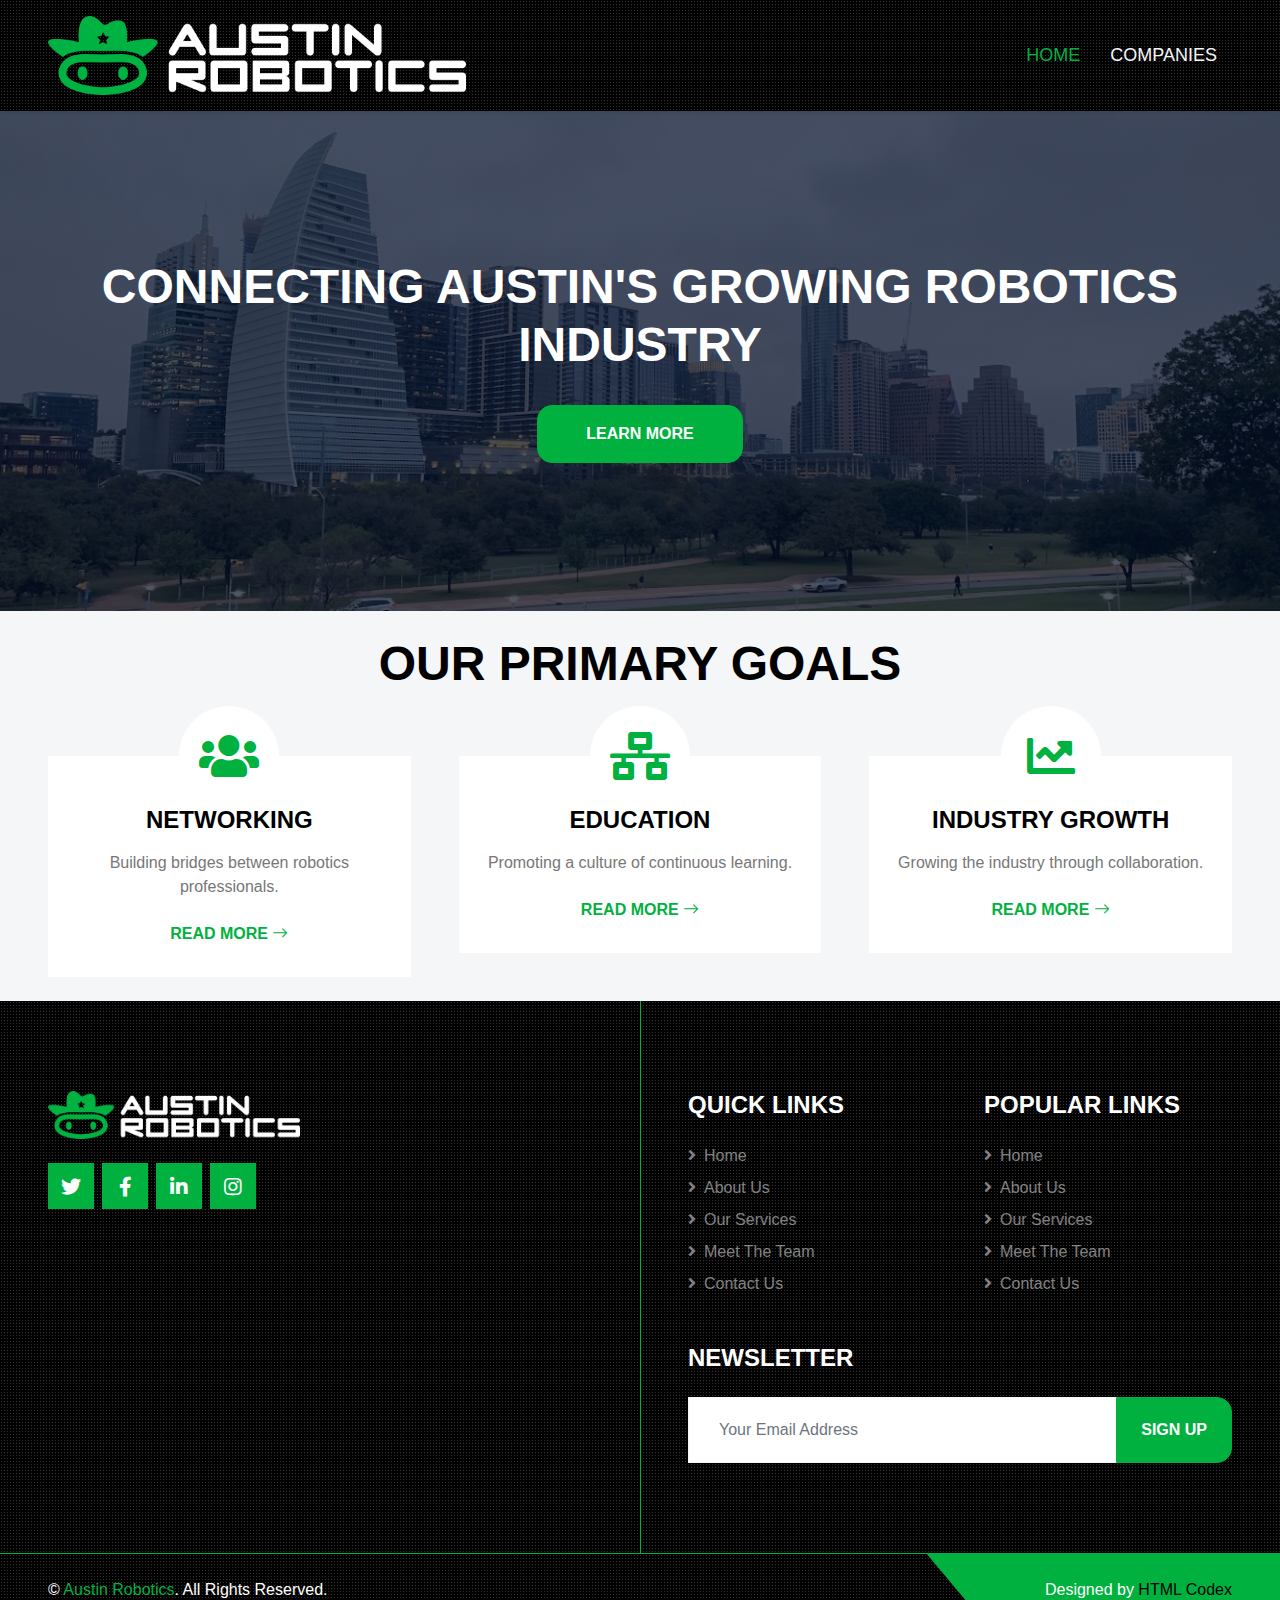
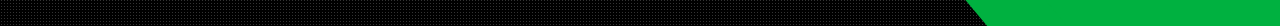
<file: index.html>
<!DOCTYPE html>
<html lang="en">
  <head>
    <meta charset="utf-8" />
    <title>Austin Robotics</title>
    <meta content="width=device-width, initial-scale=1.0" name="viewport" />
    <meta content="Free HTML Templates" name="keywords" />
    <meta content="Free HTML Templates" name="description" />

    <!-- Favicon -->
    <link href="img/favicon.ico" rel="icon" />

    <!-- Google Web Fonts -->
    <link rel="preconnect" href="https://fonts.gstatic.com" />
    <link
      href="https://fonts.googleapis.com/css2?family=Open+Sans:wght@400;600&family=Roboto:wght@500;700&display=swap"
      rel="stylesheet"
    />

    <!-- Icon Font Stylesheet -->
    <link
      href="https://cdnjs.cloudflare.com/ajax/libs/font-awesome/5.15.0/css/all.min.css"
      rel="stylesheet"
    />
    <link
      href="https://cdn.jsdelivr.net/npm/bootstrap-icons@1.4.1/font/bootstrap-icons.css"
      rel="stylesheet"
    />

    <!-- Libraries Stylesheet -->
    <link href="lib/owlcarousel/assets/owl.carousel.min.css" rel="stylesheet" />
    <link
      href="lib/tempusdominus/css/tempusdominus-bootstrap-4.min.css"
      rel="stylesheet"
    />
    <link href="lib/lightbox/css/lightbox.min.css" rel="stylesheet" />

    <!-- Customized Bootstrap Stylesheet -->
    <link href="css/bootstrap.css" rel="stylesheet" />

    <!-- Template Stylesheet -->
    <link href="css/style.css" rel="stylesheet" />
  </head>

  <body>
    <!-- Topbar Start -->
    <!-- <div class="container-fluid px-5 d-none d-lg-block">
        <div class="row gx-5">
            <div class="col-lg-4 text-center py-3">
                <div class="d-inline-flex align-items-center">
                    <i class="bi bi-geo-alt fs-1 text-primary me-3"></i>
                    <div class="text-start">
                        <h6 class="text-uppercase fw-bold">Our Office</h6>
                        <span>123 Street, New York, USA</span>
                    </div>
                </div>
            </div>
            <div class="col-lg-4 text-center border-start border-end py-3">
                <div class="d-inline-flex align-items-center">
                    <i class="bi bi-envelope-open fs-1 text-primary me-3"></i>
                    <div class="text-start">
                        <h6 class="text-uppercase fw-bold">Email Us</h6>
                        <span>info@example.com</span>
                    </div>
                </div>
            </div>
            <div class="col-lg-4 text-center py-3">
                <div class="d-inline-flex align-items-center">
                    <i class="bi bi-phone-vibrate fs-1 text-primary me-3"></i>
                    <div class="text-start">
                        <h6 class="text-uppercase fw-bold">Call Us</h6>
                        <span>+012 345 6789</span>
                    </div>
                </div>
            </div>
        </div>
    </div> -->
    <!-- Topbar End -->

    <!-- Navbar Start -->
    <div
      class="container-fluid sticky-top bg-dark bg-light-radial shadow-sm px-5 pe-lg-0"
    >
      <nav
        class="navbar navbar-expand-lg bg-dark bg-light-radial navbar-dark py-3 py-lg-0"
      >
        <!-- <a href="index.html" class="navbar-brand">
                <l1 class="m-0 display-10 text-uppercase text-primary"><i class="bi bi-building text-primary me-2"></i>Austin Robotics Network</l1>
            </a> -->
        <a href="index.html" class="navbar-brand">
          <!-- <l1 class="m-0 display-10 text-uppercase text-primary"><img class="top-logo" src="logos/gus-green.png" alt="Image">Austin Robotics</l1> -->
          <img
            class="top-logo"
            src="logos/austin-robotics-green-white.png"
            alt="Image"
          />
        </a>
        <!-- <a href="index.html"><img class="top-logo" src="logos/wordmark-full-length-green.png" alt="Image"></a> -->
        <button
          class="navbar-toggler"
          type="button"
          data-bs-toggle="collapse"
          data-bs-target="#navbarCollapse"
        >
          <span class="navbar-toggler-icon"></span>
        </button>
        <div class="collapse navbar-collapse" id="navbarCollapse">
          <div class="navbar-nav ms-auto py-0">
            <!-- <div class="nav-item dropdown">
                        <a href="about.html" class="nav-link dropdown-toggle" data-bs-toggle="dropdown">About</a>
                        <div class="dropdown-menu m-0">
                            <a href="about.html" class="dropdown-item">About</a>
                            <a href="members.html" class="dropdown-item">Members</a>
                            <a href="leadership.html" class="dropdown-item">Leadership</a>
                            <a href="austin.html" class="dropdown-item">Learn About Austin</a>
                        </div>
                    </div> -->
            <a href="index.html" class="nav-item nav-link active">Home</a>
            <!-- <a href="about.html" class="nav-item nav-link">About</a> -->
            <a href="companies.html" class="nav-item nav-link">Companies</a>
            <!-- <a href="news.html" class="nav-item nav-link">News</a> -->
            <!-- <a href="events.html" class="nav-item nav-link">Events</a> -->
            <!-- <a href="contact.html" class="nav-item nav-link">Contact</a> -->
            <!-- <a href="join.html" class="nav-item nav-link">Join</a> -->
            <!-- <a href="join_us.html" class="nav-item nav-link bg-primary text-white px-5 ms-3 d-none d-lg-block">Join Us! <i class="bi bi-arrow-right"></i></a> -->
          </div>
        </div>
      </nav>
    </div>
    <!-- Navbar End -->

    <!-- Carousel Start -->
    <!-- <div class="container-fluid p-0">
        <div id="header-carousel" class="carousel slide carousel-fade" data-bs-ride="carousel">
            <div class="carousel-inner">
                <div class="carousel-item active">
                    <img class="w-100" src="img/austin-skyline1.jpg" alt="Image">
                    <div class="carousel-caption d-flex flex-column align-items-center justify-content-center">
                        <div class="p-3" style="max-width: 900px;">
                            <i class="fa fa-robot fa-3x text-primary mb-4 d-none d-sm-block"></i>
                            <img class="small-logo" src="logos/longhorn-geometric-wire.png" alt="Image">
                            <h1 class="display-4 text-uppercase text-white mb-md-4">Connecting Austin's most Innovative Minds</h1>
                            <a href="" class="btn btn-primary py-md-3 px-md-5 mt-2">Learn More</a>
                        </div>
                    </div>
                </div>
            </div>
            <button class="carousel-control-prev" type="button" data-bs-target="#header-carousel"
                data-bs-slide="prev">
                <span class="carousel-control-prev-icon" aria-hidden="true"></span>
                <span class="visually-hidden">Previous</span>
            </button>
            <button class="carousel-control-next" type="button" data-bs-target="#header-carousel"
                data-bs-slide="next">
                <span class="carousel-control-next-icon" aria-hidden="true"></span>
                <span class="visually-hidden">Next</span>
            </button>
        </div>
    </div> -->
    <!-- Carousel End -->

    <!-- <div class="container-fluid home-header">
        <img class="w-100" src="img/austin-skyline1.jpg" alt="Image">
        <div class="carousel-caption d-flex flex-column align-items-center justify-content-center">
            <div class="p-3" style="max-width: 900px;">
                <i class="fa fa-robot fa-3x text-primary mb-4 d-none d-sm-block"></i>
                <img class="small-logo" src="logos/longhorn-geometric-wire.png" alt="Image">
                <h1 class="display-4 text-uppercase text-white mb-md-4">Connecting Austin's most Innovative Minds</h1>
                <a href="" class="btn btn-primary py-md-3 px-md-5 mt-2">Learn More</a>
            </div>
        </div>
    </div> -->

    <div class="container-fluid page-header">
      <div class="p-3" style="max-width: 1200px; text-align: center">
        <!-- <img class="small-logo" src="logos/longhorn-geometric-wire.png" alt="Image"> -->
        <h1 class="display-5 text-uppercase text-white mb-md-4">
          Connecting Austin's Growing Robotics Industry
        </h1>
        <a href="about.html" class="btn btn-primary py-md-3 px-md-5 mt-2"
          >Learn More</a
        >
      </div>
    </div>

    <!-- About Start -->
    <!-- <div class="container-fluid py-6 px-5">
        <div class="row g-5">
            <div class="col-lg-7">
                <h1 class="display-5 text-uppercase mb-4">We are <span class="text-primary">the Leader</span> in Construction Industry</h1>
                <h4 class="text-uppercase mb-3 text-body">Tempor erat elitr at rebum at at clita. Diam dolor diam ipsum tempor sit diam amet diam et eos labore</h4>
                <p>Tempor erat elitr at rebum at at clita aliquyam consetetur. Diam dolor diam ipsum et, tempor voluptua sit consetetur sit. Aliquyam diam amet diam et eos sadipscing labore. Clita erat ipsum et lorem et sit, sed stet no labore lorem sit. Sanctus clita duo justo et tempor</p>
                <div class="row gx-5 py-2">
                    <div class="col-sm-6 mb-2">
                        <p class="fw-bold mb-2"><i class="fa fa-check text-primary me-3"></i>Perfect Planning</p>
                        <p class="fw-bold mb-2"><i class="fa fa-check text-primary me-3"></i>Professional Workers</p>
                        <p class="fw-bold mb-2"><i class="fa fa-check text-primary me-3"></i>First Working Process</p>
                    </div>
                    <div class="col-sm-6 mb-2">
                        <p class="fw-bold mb-2"><i class="fa fa-check text-primary me-3"></i>Perfect Planning</p>
                        <p class="fw-bold mb-2"><i class="fa fa-check text-primary me-3"></i>Professional Workers</p>
                        <p class="fw-bold mb-2"><i class="fa fa-check text-primary me-3"></i>First Working Process</p>
                    </div>
                </div>
                <p class="mb-4">Tempor erat elitr at rebum at at clita aliquyam consetetur. Diam dolor diam ipsum et, tempor voluptua sit consetetur sit. Aliquyam diam amet diam et eos labore</p>
                <img src="img/signature.jpg" alt="">
            </div>
            <div class="col-lg-5 pb-5" style="min-height: 400px;">
                <div class="position-relative bg-dark-radial h-100 ms-5">
                    <img class="position-absolute w-100 h-100 mt-5 ms-n5" src="img/about.jpg" style="object-fit: cover;">
                </div>
            </div>
        </div>
    </div> -->
    <!-- About End -->

    <!-- Services Start -->
    <div class="container-fluid bg-light py-4 px-5">
      <div class="text-center mx-auto mb-5" style="max-width: 800px">
        <h1 class="display-5 text-uppercase mb-4">Our Primary Goals</h1>
      </div>
      <div class="row g-5">
        <div class="col-lg-4 col-md-6">
          <div
            class="service-item bg-white d-flex flex-column align-items-center text-center mt-3"
          >
            <!-- <img class="img-fluid" src="img/service-1.jpg" alt=""> -->
            <div class="service-icon bg-white">
              <i class="fa fa-3x fa-users text-primary"></i>
            </div>
            <div class="px-4 pb-4">
              <h4 class="text-uppercase mb-3">Networking</h4>
              <p>Building bridges between robotics professionals.</p>
              <a class="btn text-primary" href=""
                >Read More <i class="bi bi-arrow-right"></i
              ></a>
            </div>
          </div>
        </div>
        <div class="col-lg-4 col-md-6">
          <div
            class="service-item bg-white rounded d-flex flex-column align-items-center text-center mt-3"
          >
            <!-- <img class="img-fluid" src="img/service-2.jpg" alt=""> -->
            <div class="service-icon bg-white">
              <i class="fa fa-3x fa-network-wired text-primary"></i>
            </div>
            <div class="px-4 pb-4">
              <h4 class="text-uppercase mb-3">Education</h4>
              <p>Promoting a culture of continuous learning.</p>
              <a class="btn text-primary" href=""
                >Read More <i class="bi bi-arrow-right"></i
              ></a>
            </div>
          </div>
        </div>
        <div class="col-lg-4 col-md-6">
          <div
            class="service-item bg-white rounded d-flex flex-column align-items-center text-center mt-3"
          >
            <!-- <img class="img-fluid" src="img/service-3.jpg" alt=""> -->
            <div class="service-icon bg-white">
              <i class="fa fa-3x fa-chart-line text-primary"></i>
            </div>
            <div class="px-4 pb-4">
              <h4 class="text-uppercase mb-3">Industry Growth</h4>
              <p>Growing the industry through collaboration.</p>
              <a class="btn text-primary" href=""
                >Read More <i class="bi bi-arrow-right"></i
              ></a>
            </div>
          </div>
        </div>
        <!-- <div class="col-lg-4 col-md-6">
                <div class="service-item bg-white rounded d-flex flex-column align-items-center text-center">
                    <img class="img-fluid" src="img/service-4.jpg" alt="">
                    <div class="service-icon bg-white">
                        <i class="fa fa-3x fa-palette text-primary"></i>
                    </div>
                    <div class="px-4 pb-4">
                        <h4 class="text-uppercase mb-3">Interior Design</h4>
                        <p>Duo dolore et diam sed ipsum stet amet duo diam. Rebum amet ut amet sed erat sed sed amet magna elitr amet kasd diam duo</p>
                        <a class="btn text-primary" href="">Read More <i class="bi bi-arrow-right"></i></a>
                    </div>
                </div>
            </div>
            <div class="col-lg-4 col-md-6">
                <div class="service-item bg-white rounded d-flex flex-column align-items-center text-center">
                    <img class="img-fluid" src="img/service-5.jpg" alt="">
                    <div class="service-icon bg-white">
                        <i class="fa fa-3x fa-tools text-primary"></i>
                    </div>
                    <div class="px-4 pb-4">
                        <h4 class="text-uppercase mb-3">Fixing & Support</h4>
                        <p>Duo dolore et diam sed ipsum stet amet duo diam. Rebum amet ut amet sed erat sed sed amet magna elitr amet kasd diam duo</p>
                        <a class="btn text-primary" href="">Read More <i class="bi bi-arrow-right"></i></a>
                    </div>
                </div>
            </div>
            <div class="col-lg-4 col-md-6">
                <div class="service-item bg-white rounded d-flex flex-column align-items-center text-center">
                    <img class="img-fluid" src="img/service-6.jpg" alt="">
                    <div class="service-icon bg-white">
                        <i class="fa fa-3x fa-paint-brush text-primary"></i>
                    </div>
                    <div class="px-4 pb-4">
                        <h4 class="text-uppercase mb-3">Painting</h4>
                        <p>Duo dolore et diam sed ipsum stet amet duo diam. Rebum amet ut amet sed erat sed sed amet magna elitr amet kasd diam duo</p>
                        <a class="btn text-primary" href="">Read More <i class="bi bi-arrow-right"></i></a>
                    </div>
                </div>
            </div> -->
      </div>
    </div>
    <!-- Services End -->

    <!-- Appointment Start -->
    <!-- <div class="container-fluid py-6 px-5">
        <div class="row gx-5">
            <div class="col-lg-4 mb-5 mb-lg-0">
                <div class="mb-4">
                    <h1 class="display-5 text-uppercase mb-4">Request A <span class="text-primary">Call Back</span></h1>
                </div>
                <p class="mb-5">Nonumy ipsum amet tempor takimata vero ea elitr. Diam diam ut et eos duo duo sed. Lorem elitr sadipscing eos et ut et stet justo, sit dolore et voluptua labore. Ipsum erat et ea ipsum magna sadipscing lorem. Sit lorem sea sanctus eos. Sanctus sit tempor dolores ipsum stet justo sit erat ea, sed diam sanctus takimata sit. Et at voluptua amet erat justo amet ea ipsum eos, eirmod accusam sea sed ipsum kasd ut.</p>
                <a class="btn btn-primary py-3 px-5" href="">Get A Quote</a>
            </div>
            <div class="col-lg-8">
                <div class="bg-light text-center p-5">
                    <form>
                        <div class="row g-3">
                            <div class="col-12 col-sm-6">
                                <input type="text" class="form-control border-0" placeholder="Your Name" style="height: 55px;">
                            </div>
                            <div class="col-12 col-sm-6">
                                <input type="email" class="form-control border-0" placeholder="Your Email" style="height: 55px;">
                            </div>
                            <div class="col-12 col-sm-6">
                                <div class="date" id="date" data-target-input="nearest">
                                    <input type="text"
                                        class="form-control border-0 datetimepicker-input"
                                        placeholder="Call Back Date" data-target="#date" data-toggle="datetimepicker" style="height: 55px;">
                                </div>
                            </div>
                            <div class="col-12 col-sm-6">
                                <div class="time" id="time" data-target-input="nearest">
                                    <input type="text"
                                        class="form-control border-0 datetimepicker-input"
                                        placeholder="Call Back Time" data-target="#time" data-toggle="datetimepicker" style="height: 55px;">
                                </div>
                            </div>
                            <div class="col-12">
                                <textarea class="form-control border-0" rows="5" placeholder="Message"></textarea>
                            </div>
                            <div class="col-12">
                                <button class="btn btn-primary w-100 py-3" type="submit">Submit Request</button>
                            </div>
                        </div>
                    </form>
                </div>
            </div>
        </div>
    </div> -->
    <!-- Appointment End -->

    <!-- Portfolio Start -->
    <!-- <div class="container-fluid bg-light py-6 px-5">
        <div class="text-center mx-auto mb-5" style="max-width: 600px;">
            <h1 class="display-5 text-uppercase mb-4">Some Of Our <span class="text-primary">Popular</span> Dream Projects</h1>
        </div>
        <div class="row gx-5">
            <div class="col-12 text-center">
                <div class="d-inline-block bg-dark-radial text-center pt-4 px-5 mb-5">
                    <ul class="list-inline mb-0" id="portfolio-flters">
                        <li class="btn btn-outline-primary bg-white p-2 active mx-2 mb-4" data-filter="*">
                            <img src="img/portfolio-1.jpg" style="width: 150px; height: 100px;">
                            <div class="position-absolute top-0 start-0 end-0 bottom-0 m-2 d-flex align-items-center justify-content-center" style="background: rgba(4, 15, 40, .3);">
                                <h6 class="text-white text-uppercase m-0">All</h6>
                            </div>
                        </li>
                        <li class="btn btn-outline-primary bg-white p-2 mx-2 mb-4" data-filter=".first">
                            <img src="img/portfolio-2.jpg" style="width: 150px; height: 100px;">
                            <div class="position-absolute top-0 start-0 end-0 bottom-0 m-2 d-flex align-items-center justify-content-center" style="background: rgba(4, 15, 40, .3);">
                                <h6 class="text-white text-uppercase m-0">Construction</h6>
                            </div>
                        </li>
                        <li class="btn btn-outline-primary bg-white p-2 mx-2 mb-4" data-filter=".second">
                            <img src="img/portfolio-3.jpg" style="width: 150px; height: 100px;">
                            <div class="position-absolute top-0 start-0 end-0 bottom-0 m-2 d-flex align-items-center justify-content-center" style="background: rgba(4, 15, 40, .3);">
                                <h6 class="text-white text-uppercase m-0">Renovation</h6>
                            </div>
                        </li>
                    </ul>
                </div>
            </div>
        </div>
        <div class="row g-5 portfolio-container">
            <div class="col-xl-4 col-lg-6 col-md-6 portfolio-item first">
                <div class="position-relative portfolio-box">
                    <img class="img-fluid w-100" src="img/portfolio-1.jpg" alt="">
                    <a class="portfolio-title shadow-sm" href="">
                        <p class="h4 text-uppercase">Project Name</p>
                        <span class="text-body"><i class="fa fa-map-marker-alt text-primary me-2"></i>123 Street, New York, USA</span>
                    </a>
                    <a class="portfolio-btn" href="img/portfolio-1.jpg" data-lightbox="portfolio">
                        <i class="bi bi-plus text-white"></i>
                    </a>
                </div>
            </div>
            <div class="col-xl-4 col-lg-6 col-md-6 portfolio-item second">
                <div class="position-relative portfolio-box">
                    <img class="img-fluid w-100" src="img/portfolio-2.jpg" alt="">
                    <a class="portfolio-title shadow-sm" href="">
                        <p class="h4 text-uppercase">Project Name</p>
                        <span class="text-body"><i class="fa fa-map-marker-alt text-primary me-2"></i>123 Street, New York, USA</span>
                    </a>
                    <a class="portfolio-btn" href="img/portfolio-2.jpg" data-lightbox="portfolio">
                        <i class="bi bi-plus text-white"></i>
                    </a>
                </div>
            </div>
            <div class="col-xl-4 col-lg-6 col-md-6 portfolio-item first">
                <div class="position-relative portfolio-box">
                    <img class="img-fluid w-100" src="img/portfolio-3.jpg" alt="">
                    <a class="portfolio-title shadow-sm" href="">
                        <p class="h4 text-uppercase">Project Name</p>
                        <span class="text-body"><i class="fa fa-map-marker-alt text-primary me-2"></i>123 Street, New York, USA</span>
                    </a>
                    <a class="portfolio-btn" href="img/portfolio-3.jpg" data-lightbox="portfolio">
                        <i class="bi bi-plus text-white"></i>
                    </a>
                </div>
            </div>
            <div class="col-xl-4 col-lg-6 col-md-6 portfolio-item second">
                <div class="position-relative portfolio-box">
                    <img class="img-fluid w-100" src="img/portfolio-4.jpg" alt="">
                    <a class="portfolio-title shadow-sm" href="">
                        <p class="h4 text-uppercase">Project Name</p>
                        <span class="text-body"><i class="fa fa-map-marker-alt text-primary me-2"></i>123 Street, New York, USA</span>
                    </a>
                    <a class="portfolio-btn" href="img/portfolio-4.jpg" data-lightbox="portfolio">
                        <i class="bi bi-plus text-white"></i>
                    </a>
                </div>
            </div>
            <div class="col-xl-4 col-lg-6 col-md-6 portfolio-item first">
                <div class="position-relative portfolio-box">
                    <img class="img-fluid w-100" src="img/portfolio-5.jpg" alt="">
                    <a class="portfolio-title shadow-sm" href="">
                        <p class="h4 text-uppercase">Project Name</p>
                        <span class="text-body"><i class="fa fa-map-marker-alt text-primary me-2"></i>123 Street, New York, USA</span>
                    </a>
                    <a class="portfolio-btn" href="img/portfolio-5.jpg" data-lightbox="portfolio">
                        <i class="bi bi-plus text-white"></i>
                    </a>
                </div>
            </div>
            <div class="col-xl-4 col-lg-6 col-md-6 portfolio-item second">
                <div class="position-relative portfolio-box">
                    <img class="img-fluid w-100" src="img/portfolio-6.jpg" alt="">
                    <a class="portfolio-title shadow-sm" href="">
                        <p class="h4 text-uppercase">Project Name</p>
                        <span class="text-body"><i class="fa fa-map-marker-alt text-primary me-2"></i>123 Street, New York, USA</span>
                    </a>
                    <a class="portfolio-btn" href="img/portfolio-6.jpg" data-lightbox="portfolio">
                        <i class="bi bi-plus text-white"></i>
                    </a>
                </div>
            </div>
        </div>
    </div> -->
    <!-- Portfolio End -->

    <!-- Team Start -->
    <!-- <div class="container-fluid py-1 px-5 mt-5">
      <div class="text-center mx-auto mb-5" style="max-width: 1200px">
        <h1 class="display-6 text-uppercase mb-4">
          Meet the <span class="text-primary">Austin Robotics</span> Team
        </h1>
      </div>
      <div class="row g-5 mb-5 justify-content-center">
        <div class="col-xl-3 col-lg-4 col-md-6">
          <div class="row g-0">
            <div class="col-10" style="min-height: 300px">
              <div class="position-relative h-100">
                <img
                  class="position-absolute w-100 h-100"
                  src="img/cody2.jpg"
                  style="object-fit: cover"
                />
              </div>
            </div>
            <div class="col-2">
              <div
                class="h-100 d-flex flex-column align-items-center justify-content-between bg-light"
              >
                <a class="btn" href="#"><i class="fab fa-twitter"></i></a>
                <a class="btn" href="#"><i class="fab fa-facebook-f"></i></a>
                <a class="btn" href="#"><i class="fab fa-linkedin-in"></i></a>
                <a class="btn" href="#"><i class="fab fa-instagram"></i></a>
                <a class="btn" href="#"><i class="fab fa-youtube"></i></a>
              </div>
            </div>
            <div class="col-12">
              <div class="bg-light p-4">
                <h4 class="text-uppercase">Cody Nichoson</h4>
                <h6 class="text-primary pb-1 mb-0">Co-Founder</h6>
                <p class="pb0 mb-0">Robotics Software Engineer</p>
                <p class="pb0 mb-0">Applied Research Labs, UT Austin</p>
              </div>
            </div>
          </div>
        </div>
        <div class="col-xl-3 col-lg-4 col-md-6">
          <div class="row g-0">
            <div class="col-10" style="min-height: 300px">
              <div class="position-relative h-100">
                <img
                  class="position-absolute w-100 h-100"
                  src="img/marco.jpeg"
                  style="object-fit: cover"
                />
              </div>
            </div>
            <div class="col-2">
              <div
                class="h-100 d-flex flex-column align-items-center justify-content-between bg-light"
              >
                <a class="btn" href="#"><i class="fab fa-twitter"></i></a>
                <a class="btn" href="#"><i class="fab fa-facebook-f"></i></a>
                <a class="btn" href="#"><i class="fab fa-linkedin-in"></i></a>
                <a class="btn" href="#"><i class="fab fa-instagram"></i></a>
                <a class="btn" href="#"><i class="fab fa-youtube"></i></a>
              </div>
            </div>
            <div class="col-12">
              <div class="bg-light p-4">
                <h4 class="text-uppercase">Marco Morales</h4>
                <h6 class="text-primary pb-1 mb-0">Co-Founder</h6>
                <p class="pb0 mb-0">Robotics Software Engineer</p>
                <p class="pb0 mb-0">Tubular Network</p>
              </div>
            </div>
          </div>
        </div> -->
    <!-- Team End -->

    <!-- Testimonial Start -->
    <!-- <div class="container-fluid bg-light py-6 px-5">
        <div class="text-center mx-auto mb-5" style="max-width: 600px;">
            <h1 class="display-5 text-uppercase mb-4">What Our <span class="text-primary">Happy Cleints</span> Say!!!</h1>
        </div>
        <div class="row gx-0 align-items-center">
            <div class="col-xl-4 col-lg-5 d-none d-lg-block">
                <img class="img-fluid w-100 h-100" src="img/testimonial.jpg">
            </div>
            <div class="col-xl-8 col-lg-7 col-md-12">
                <div class="testimonial bg-light">
                    <div class="owl-carousel testimonial-carousel">
                        <div class="row gx-4 align-items-center">
                            <div class="col-xl-4 col-lg-5 col-md-5">
                                <img class="img-fluid w-100 h-100 bg-light p-lg-3 mb-4 mb-md-0" src="img/testimonial-1.jpg" alt="">
                            </div>
                            <div class="col-xl-8 col-lg-7 col-md-7">
                                <h4 class="text-uppercase mb-0">Client Name</h4>
                                <p>Profession</p>
                                <p class="fs-5 mb-0"><i class="fa fa-2x fa-quote-left text-primary me-2"></i> Dolores sed duo
                                    clita tempor justo dolor et stet lorem kasd labore dolore lorem ipsum. At lorem
                                    lorem magna ut labore et tempor diam tempor erat. Erat dolor rebum sit
                                    ipsum.</p>
                            </div>
                        </div>
                        <div class="row gx-4 align-items-center">
                            <div class="col-xl-4 col-lg-5 col-md-5">
                                <img class="img-fluid w-100 h-100 bg-light p-lg-3 mb-4 mb-md-0" src="img/testimonial-2.jpg" alt="">
                            </div>
                            <div class="col-xl-8 col-lg-7 col-md-7">
                                <h4 class="text-uppercase mb-0">Client Name</h4>
                                <p>Profession</p>
                                <p class="fs-5 mb-0"><i class="fa fa-2x fa-quote-left text-primary me-2"></i> Dolores sed duo
                                    clita tempor justo dolor et stet lorem kasd labore dolore lorem ipsum. At lorem
                                    lorem magna ut labore et tempor diam tempor erat. Erat dolor rebum sit
                                    ipsum.</p>
                            </div>
                        </div>
                    </div>
                </div>
            </div>
        </div>
    </div> -->
    <!-- Testimonial End -->

    <!-- Blog Start -->
    <!-- <div class="container-fluid py-6 px-5">
        <div class="text-center mx-auto mb-5" style="max-width: 600px;">
            <h1 class="display-5 text-uppercase mb-4">Latest <span class="text-primary">Articles</span> From Our Blog Post</h1>
        </div>
        <div class="row g-5">
            <div class="col-lg-4 col-md-6">
                <div class="bg-light">
                    <img class="img-fluid" src="img/blog-1.jpg" alt="">
                    <div class="p-4">
                        <div class="d-flex justify-content-between mb-4">
                            <div class="d-flex align-items-center">
                                <img class="rounded-circle me-2" src="img/user.jpg" width="35" height="35" alt="">
                                <span>John Doe</span>
                            </div>
                            <div class="d-flex align-items-center">
                                <span class="ms-3"><i class="far fa-calendar-alt text-primary me-2"></i>01 Jan, 2045</span>
                            </div>
                        </div>
                        <h4 class="text-uppercase mb-3">Rebum diam clita lorem erat magna est erat</h4>
                        <a class="text-uppercase fw-bold" href="">Read More <i class="bi bi-arrow-right"></i></a>
                    </div>
                </div>
            </div>
            <div class="col-lg-4 col-md-6">
                <div class="bg-light">
                    <img class="img-fluid" src="img/blog-2.jpg" alt="">
                    <div class="p-4">
                        <div class="d-flex justify-content-between mb-4">
                            <div class="d-flex align-items-center">
                                <img class="rounded-circle me-2" src="img/user.jpg" width="35" height="35" alt="">
                                <span>John Doe</span>
                            </div>
                            <div class="d-flex align-items-center">
                                <span class="ms-3"><i class="far fa-calendar-alt text-primary me-2"></i>01 Jan, 2045</span>
                            </div>
                        </div>
                        <h4 class="text-uppercase mb-3">Rebum diam clita lorem erat magna est erat</h4>
                        <a class="text-uppercase fw-bold" href="">Read More <i class="bi bi-arrow-right"></i></a>
                    </div>
                </div>
            </div>
            <div class="col-lg-4 col-md-6">
                <div class="bg-light">
                    <img class="img-fluid" src="img/blog-3.jpg" alt="">
                    <div class="p-4">
                        <div class="d-flex justify-content-between mb-4">
                            <div class="d-flex align-items-center">
                                <img class="rounded-circle me-2" src="img/user.jpg" width="35" height="35" alt="">
                                <span>John Doe</span>
                            </div>
                            <div class="d-flex align-items-center">
                                <span class="ms-3"><i class="far fa-calendar-alt text-primary me-2"></i>01 Jan, 2045</span>
                            </div>
                        </div>
                        <h4 class="text-uppercase mb-3">Rebum diam clita lorem erat magna est erat</h4>
                        <a class="text-uppercase fw-bold" href="">Read More <i class="bi bi-arrow-right"></i></a>
                    </div>
                </div>
            </div>
        </div>
    </div> -->
    <!-- Blog End -->

    <!-- Footer Start -->
    <div
      class="footer container-fluid position-relative bg-dark bg-light-radial text-white-50 py-6 px-5"
    >
      <div class="row g-5">
        <div class="col-lg-6 pe-lg-5">
          <a href="index.html" class="navbar-brand">
            <img
              class="footer-logo"
              src="logos/austin-robotics-green-white.png"
              alt="Image"
            />
          </a>
          <!-- <p class="py-4">Fueling Austin's Robotics Future</p> -->
          <!-- <h5 class="text-white"><i class="fa fa-map-marker-alt me-2"></i>Austin, Texas, USA</h5> -->
          <!-- <p><i class="fa fa-phone-alt me-2"></i>+012 345 67890</p> -->
          <!-- <p><i class="fa fa-envelope me-2"></i>info@example.com</p> -->
          <div class="d-flex justify-content-start mt-4">
            <a
              class="btn btn-lg btn-primary btn-lg-square rounded-0 me-2"
              href="#"
              ><i class="fab fa-twitter"></i
            ></a>
            <a
              class="btn btn-lg btn-primary btn-lg-square rounded-0 me-2"
              href="#"
              ><i class="fab fa-facebook-f"></i
            ></a>
            <a
              class="btn btn-lg btn-primary btn-lg-square rounded-0 me-2"
              href="#"
              ><i class="fab fa-linkedin-in"></i
            ></a>
            <a class="btn btn-lg btn-primary btn-lg-square rounded-0" href="#"
              ><i class="fab fa-instagram"></i
            ></a>
          </div>
        </div>
        <div class="col-lg-6 ps-lg-5">
          <div class="row g-5">
            <div class="col-sm-6">
              <h4 class="text-white text-uppercase mb-4">Quick Links</h4>
              <div class="d-flex flex-column justify-content-start">
                <a class="text-white-50 mb-2" href="#"
                  ><i class="fa fa-angle-right me-2"></i>Home</a
                >
                <a class="text-white-50 mb-2" href="#"
                  ><i class="fa fa-angle-right me-2"></i>About Us</a
                >
                <a class="text-white-50 mb-2" href="#"
                  ><i class="fa fa-angle-right me-2"></i>Our Services</a
                >
                <a class="text-white-50 mb-2" href="#"
                  ><i class="fa fa-angle-right me-2"></i>Meet The Team</a
                >
                <a class="text-white-50" href="#"
                  ><i class="fa fa-angle-right me-2"></i>Contact Us</a
                >
              </div>
            </div>
            <div class="col-sm-6">
              <h4 class="text-white text-uppercase mb-4">Popular Links</h4>
              <div class="d-flex flex-column justify-content-start">
                <a class="text-white-50 mb-2" href="#"
                  ><i class="fa fa-angle-right me-2"></i>Home</a
                >
                <a class="text-white-50 mb-2" href="#"
                  ><i class="fa fa-angle-right me-2"></i>About Us</a
                >
                <a class="text-white-50 mb-2" href="#"
                  ><i class="fa fa-angle-right me-2"></i>Our Services</a
                >
                <a class="text-white-50 mb-2" href="#"
                  ><i class="fa fa-angle-right me-2"></i>Meet The Team</a
                >
                <a class="text-white-50" href="#"
                  ><i class="fa fa-angle-right me-2"></i>Contact Us</a
                >
              </div>
            </div>
            <div class="col-sm-12">
              <h4 class="text-white text-uppercase mb-4">Newsletter</h4>
              <div class="w-100">
                <div class="input-group">
                  <input
                    type="text"
                    class="form-control border-light"
                    style="padding: 20px 30px"
                    placeholder="Your Email Address"
                  /><button class="btn btn-primary px-4">Sign Up</button>
                </div>
              </div>
            </div>
          </div>
        </div>
      </div>
    </div>
    <div
      class="container-fluid bg-dark bg-light-radial text-white border-top border-primary px-0"
    >
      <div class="d-flex flex-column flex-md-row justify-content-between">
        <div class="py-4 px-5 text-center text-md-start">
          <p class="mb-0">
            &copy; <a class="text-primary" href="#">Austin Robotics</a>. All
            Rights Reserved.
          </p>
        </div>
        <div
          class="py-4 px-5 bg-primary footer-shape position-relative text-center text-md-end"
        >
          <p class="mb-0">
            Designed by
            <a class="text-dark" href="https://htmlcodex.com">HTML Codex</a>
          </p>
        </div>
      </div>
    </div>
    <!-- Footer End -->

    <!-- Back to Top -->
    <a href="#" class="btn btn-lg btn-primary btn-lg-square back-to-top"
      ><i class="bi bi-arrow-up"></i
    ></a>

    <!-- JavaScript Libraries -->
    <script src="https://code.jquery.com/jquery-3.4.1.min.js"></script>
    <script src="https://cdn.jsdelivr.net/npm/bootstrap@5.0.0/dist/js/bootstrap.bundle.min.js"></script>
    <script src="lib/easing/easing.min.js"></script>
    <script src="lib/waypoints/waypoints.min.js"></script>
    <script src="lib/owlcarousel/owl.carousel.min.js"></script>
    <script src="lib/tempusdominus/js/moment.min.js"></script>
    <script src="lib/tempusdominus/js/moment-timezone.min.js"></script>
    <script src="lib/tempusdominus/js/tempusdominus-bootstrap-4.min.js"></script>
    <script src="lib/isotope/isotope.pkgd.min.js"></script>
    <script src="lib/lightbox/js/lightbox.min.js"></script>

    <!-- Template Javascript -->
    <script src="js/main.js"></script>
  </body>
</html>
</file>
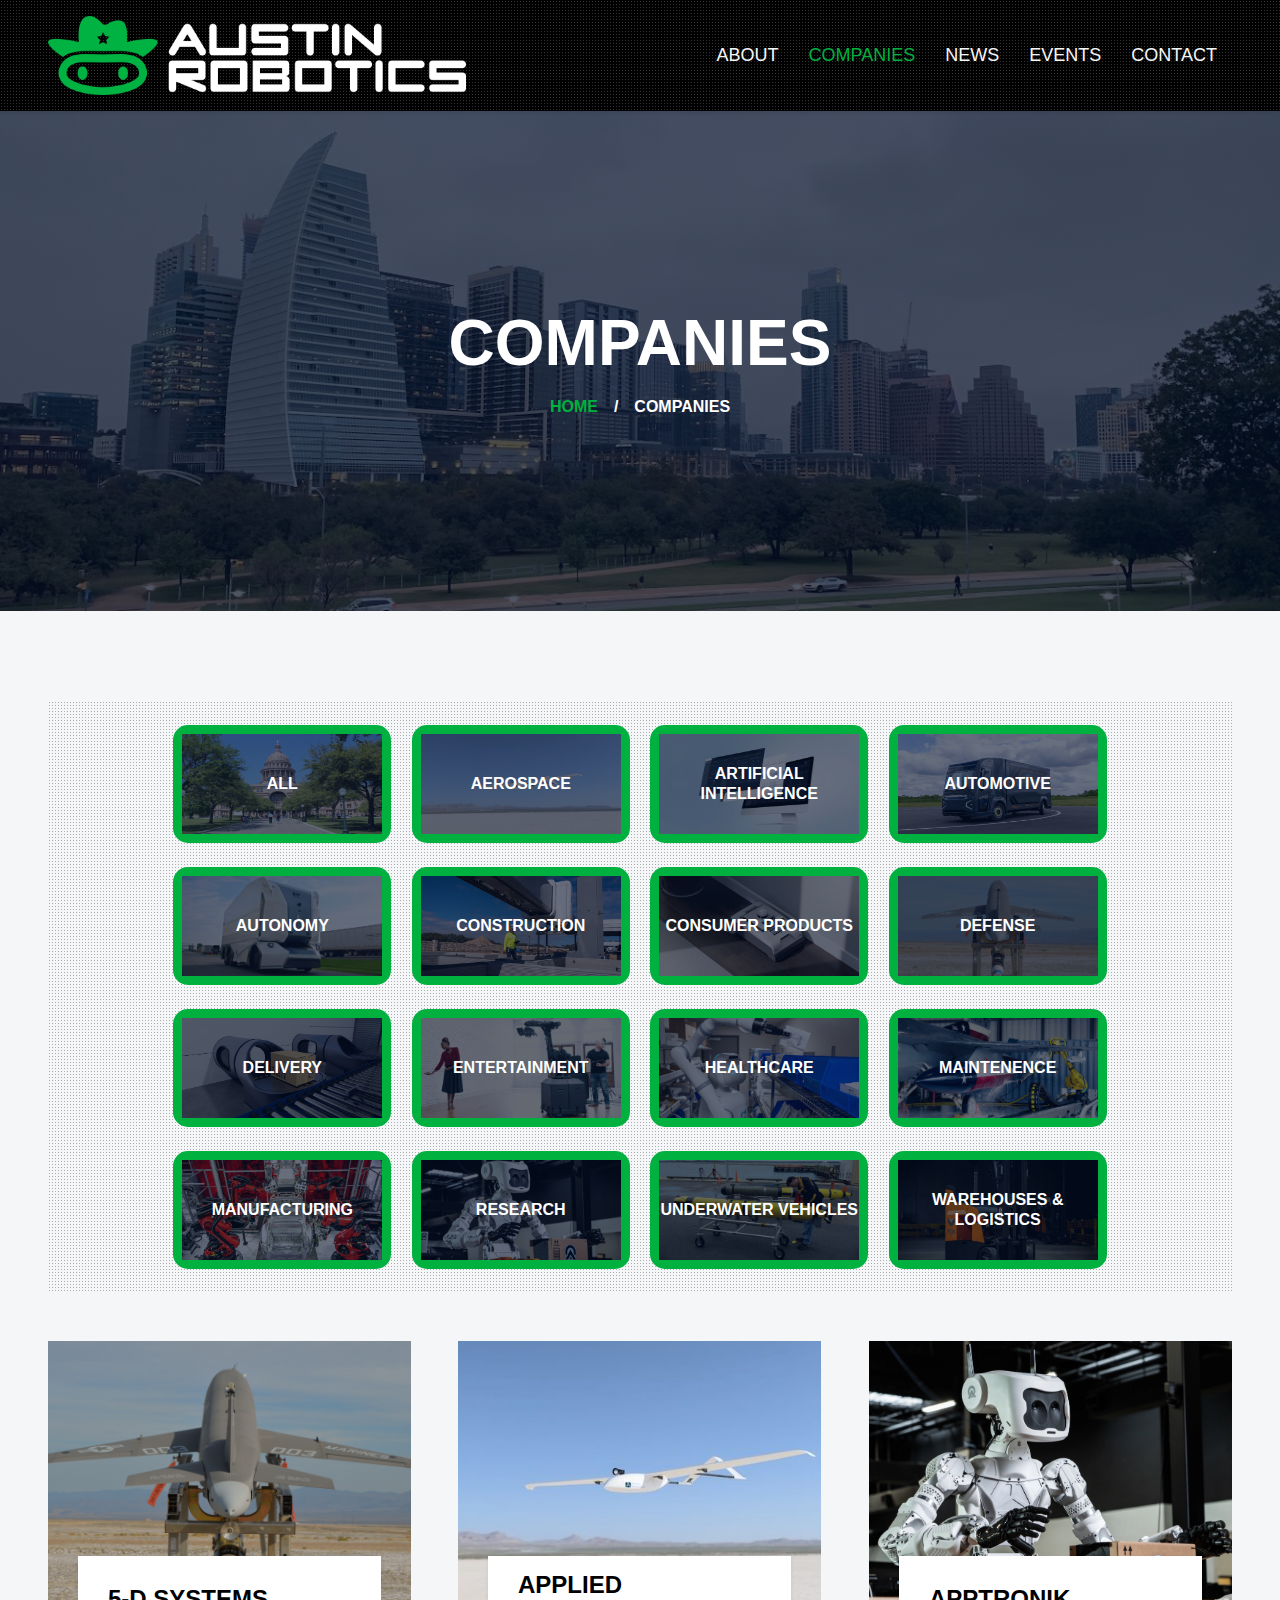
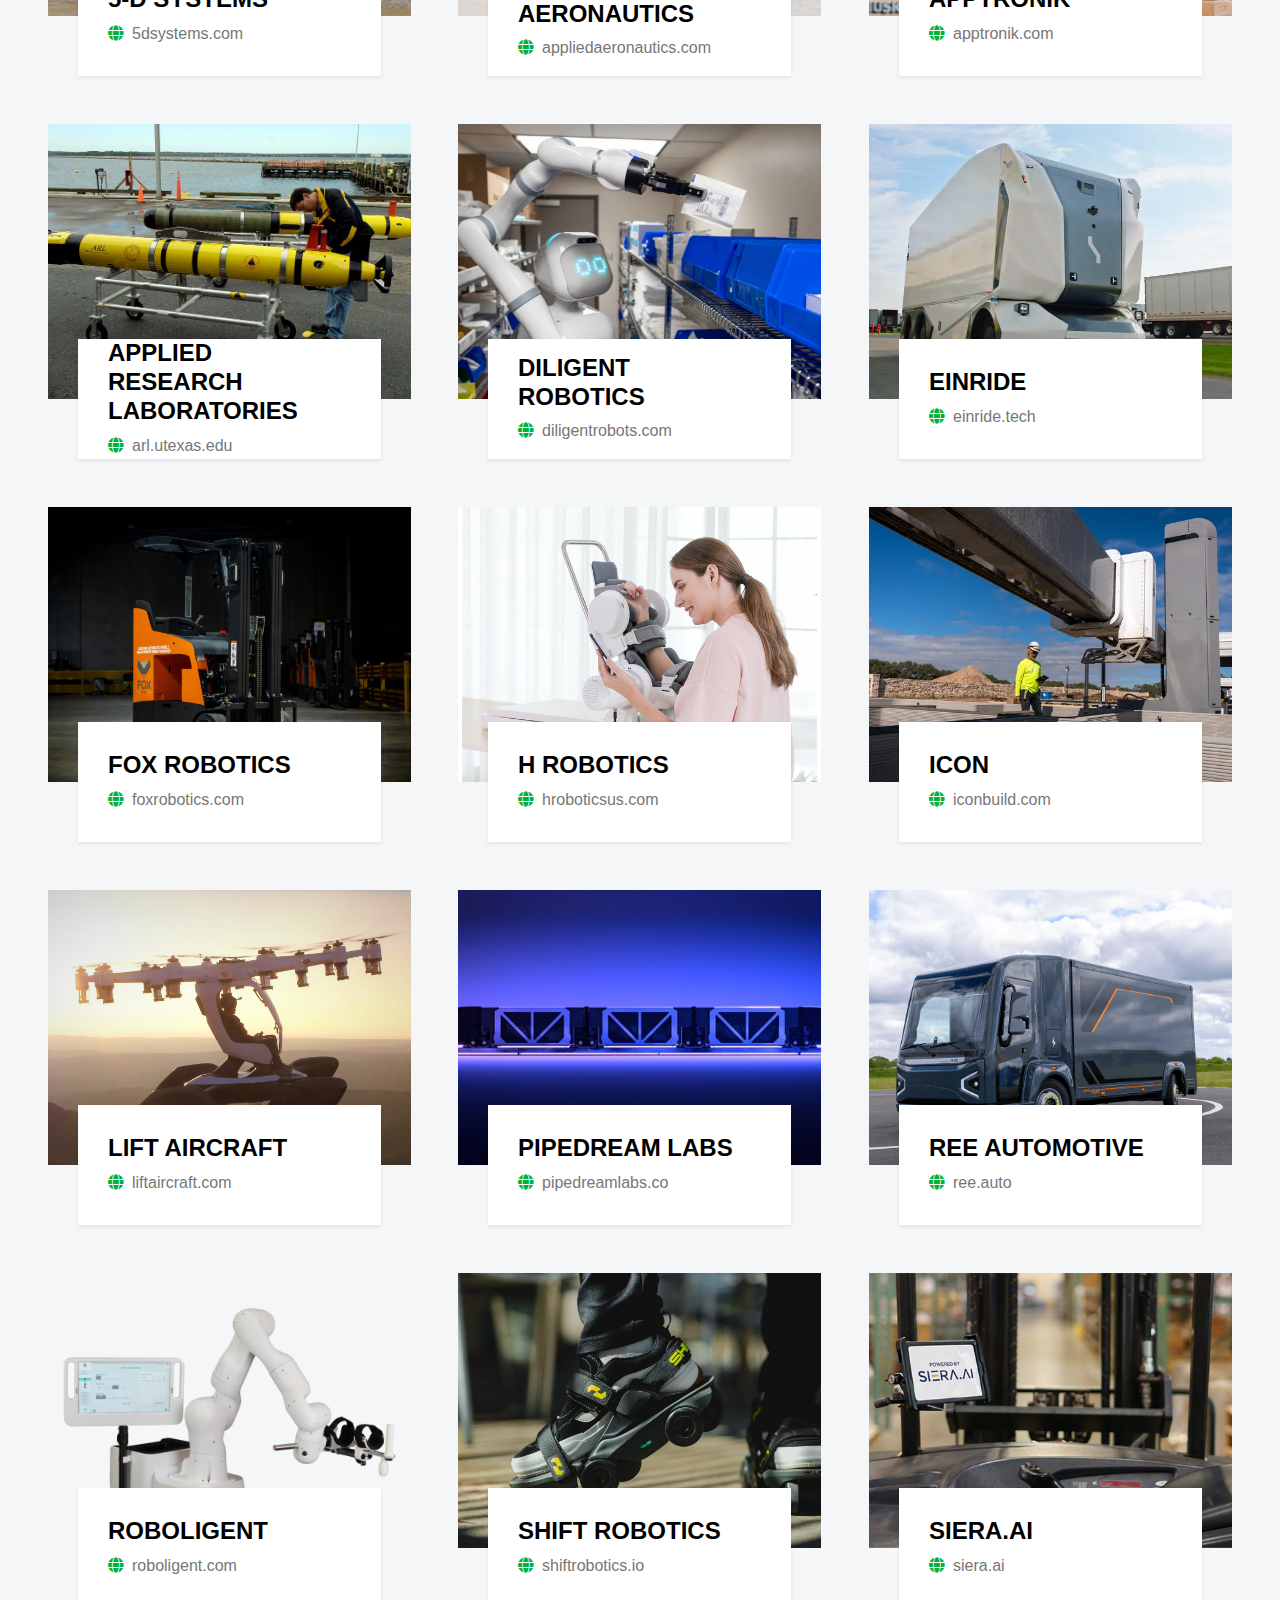
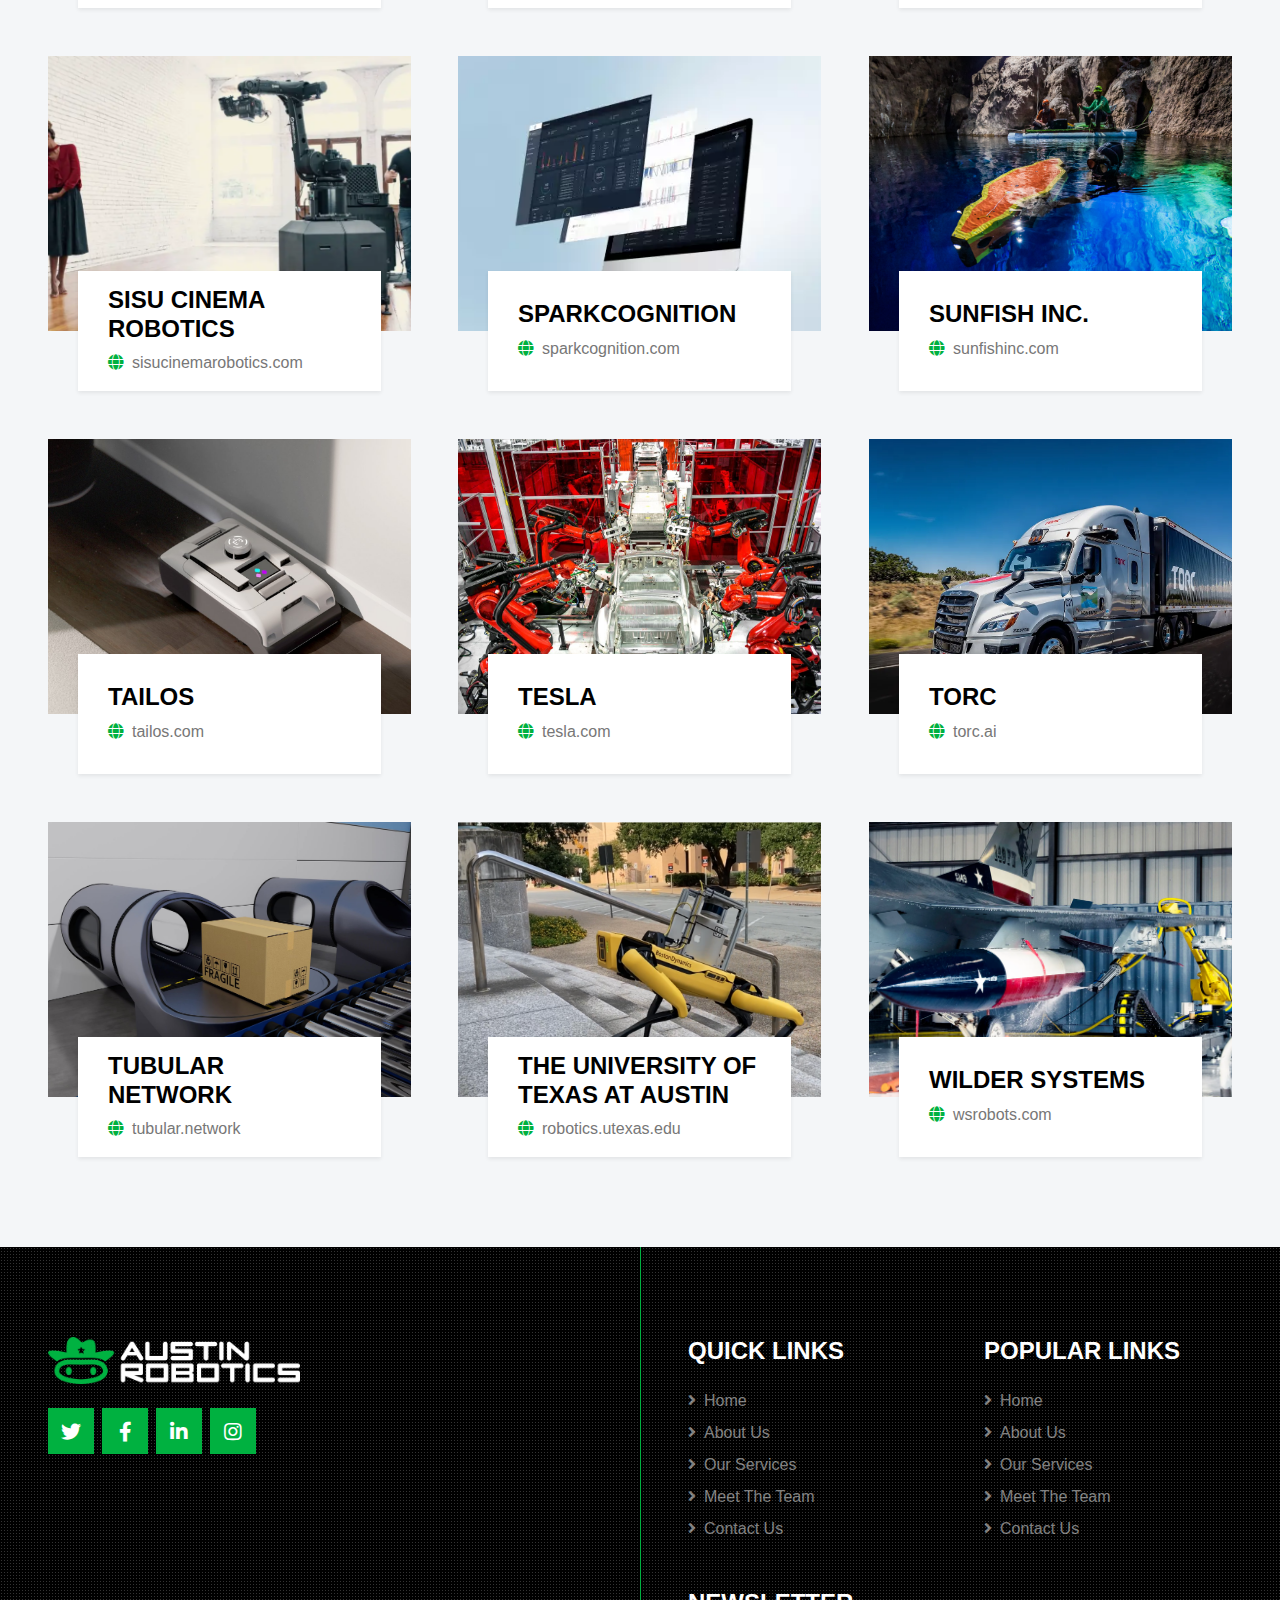
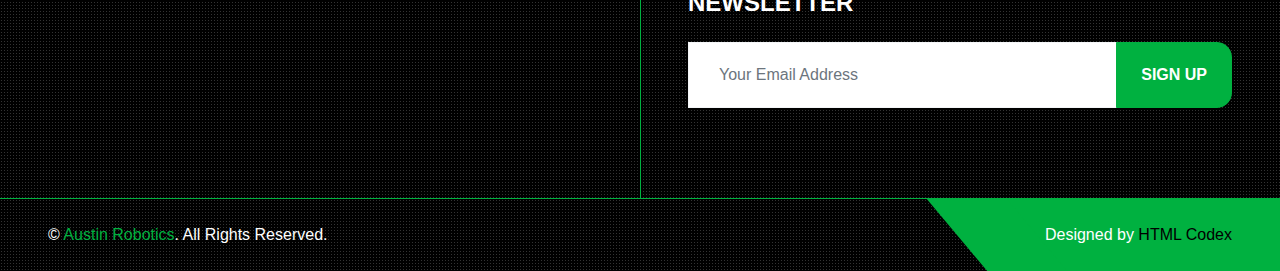
<file: companies.html>
<!DOCTYPE html>
<html lang="en">

<head>
    <meta charset="utf-8">
    <title>Companies - Austin Robotics</title>
    <meta content="width=device-width, initial-scale=1.0" name="viewport">
    <meta content="Free HTML Templates" name="keywords">
    <meta content="Free HTML Templates" name="description">

    <!-- Favicon -->
    <link href="img/favicon.ico" rel="icon">

    <!-- Google Web Fonts -->
    <link rel="preconnect" href="https://fonts.gstatic.com">
    <link href="https://fonts.googleapis.com/css2?family=Open+Sans:wght@400;600&family=Roboto:wght@500;700&display=swap" rel="stylesheet"> 

    <!-- Icon Font Stylesheet -->
    <link href="https://cdnjs.cloudflare.com/ajax/libs/font-awesome/5.15.0/css/all.min.css" rel="stylesheet">
    <link href="https://cdn.jsdelivr.net/npm/bootstrap-icons@1.4.1/font/bootstrap-icons.css" rel="stylesheet">

    <!-- Libraries Stylesheet -->
    <link href="lib/owlcarousel/assets/owl.carousel.min.css" rel="stylesheet">
    <link href="lib/tempusdominus/css/tempusdominus-bootstrap-4.min.css" rel="stylesheet" />
    <link href="lib/lightbox/css/lightbox.min.css" rel="stylesheet">

    <!-- Customized Bootstrap Stylesheet -->
    <link href="css/bootstrap.css" rel="stylesheet">

    <!-- Template Stylesheet -->
    <link href="css/style.css" rel="stylesheet">
</head>

<body>
    <!-- Navbar Start -->
    <div class="container-fluid sticky-top bg-dark bg-light-radial shadow-sm px-5 pe-lg-0">
        <nav class="navbar navbar-expand-lg bg-dark bg-light-radial navbar-dark py-3 py-lg-0">
            <!-- <a href="index.html" class="navbar-brand">
                <l1 class="m-0 display-10 text-uppercase text-primary"><i class="bi bi-building text-primary me-2"></i>Austin Robotics Network</l1>
            </a> -->
            <a href="index.html" class="navbar-brand">
                <!-- <l1 class="m-0 display-10 text-uppercase text-primary"><img class="top-logo" src="logos/gus-green.png" alt="Image">Austin Robotics</l1> -->
                <img class="top-logo" src="logos/austin-robotics-green-white.png" alt="Image">
            </a>
            <!-- <a href="index.html"><img class="top-logo" src="logos/wordmark-full-length-green.png" alt="Image"></a> -->
            <button class="navbar-toggler" type="button" data-bs-toggle="collapse" data-bs-target="#navbarCollapse">
                <span class="navbar-toggler-icon"></span>
            </button>
            <div class="collapse navbar-collapse" id="navbarCollapse">
                <div class="navbar-nav ms-auto py-0">
                    <!-- <div class="nav-item dropdown">
                        <a href="about.html" class="nav-link dropdown-toggle" data-bs-toggle="dropdown">About</a>
                        <div class="dropdown-menu m-0">
                            <a href="about.html" class="dropdown-item">About</a>
                            <a href="members.html" class="dropdown-item">Members</a>
                            <a href="leadership.html" class="dropdown-item">Leadership</a>
                            <a href="austin.html" class="dropdown-item">Learn About Austin</a>
                        </div>
                    </div> -->
                    <a href="about.html" class="nav-item nav-link">About</a>
                    <a href="companies.html" class="nav-item nav-link active">Companies</a>
                    <a href="news.html" class="nav-item nav-link">News</a>
                    <a href="events.html" class="nav-item nav-link">Events</a>
                    <a href="contact.html" class="nav-item nav-link">Contact</a>
                    <!-- <a href="join.html" class="nav-item nav-link">Join</a> -->
                    <!-- <a href="join_us.html" class="nav-item nav-link bg-primary text-white px-5 ms-3 d-none d-lg-block">Join Us! <i class="bi bi-arrow-right"></i></a> -->
                </div>
            </div>
        </nav>
    </div>
    <!-- Navbar End -->


    <!-- Page Header Start -->
    <div class="container-fluid page-header">
        <h1 class="display-3 text-uppercase text-white mb-3">Companies</h1>
        <div class="d-inline-flex text-white">
            <h6 class="text-uppercase m-0"><a href="">Home</a></h6>
            <h6 class="text-white m-0 px-3">/</h6>
            <h6 class="text-uppercase text-white m-0">Companies</h6>
        </div>
    </div>
    <!-- Page Header Start -->
    

    <!-- Portfolio Start -->
    <div class="container-fluid bg-light py-6 px-5">
        <!-- <div class="text-center mx-auto mb-5" style="max-width: 600px;">
            <h1 class="display-5 text-uppercase mb-4">Some Of Our <span class="text-primary">Popular</span> Dream Projects</h1>
        </div> -->
        <div class="row gx-5">
            <div class="col-12 text-center">
                <div class="d-inline-block bg-dark-radial text-center pt-4 px-5 mb-5">
                    <ul class="list-inline mb-0" id="portfolio-flters">
                        <!-- <li class="btn btn-outline-primary bg-white p-2 mx-2 mb-4" data-filter=".example">
                            <img src="img/portfolio-3.jpg" style="width: 200px; height: 100px;">
                            <div class="position-absolute top-0 start-0 end-0 bottom-0 m-2 d-flex align-items-center justify-content-center" style="background: rgba(4, 15, 40, .3);">
                                <h6 class="text-white text-uppercase m-0">Example</h6>
                            </div>
                        </li> -->
                        <li class="btn bg-primary p-2 active mx-2 mb-4" data-filter="*">
                            <img src="img/capitol-building.jpg" style="width: 200px; height: 100px;">
                            <div class="position-absolute top-0 start-0 end-0 bottom-0 m-2 d-flex align-items-center justify-content-center" style="background: rgba(4, 15, 40, .6);">
                                <h6 class="text-white text-uppercase m-0">All</h6>
                            </div>
                        </li>
                        <li class="btn bg-primary p-2 mx-2 mb-4" data-filter=".aerospace">
                            <img src="img/appliedaeronautics.jpg" style="width: 200px; height: 100px;">
                            <div class="position-absolute top-0 start-0 end-0 bottom-0 m-2 d-flex align-items-center justify-content-center" style="background: rgba(4, 15, 40, .6);">
                                <h6 class="text-white text-uppercase m-0">Aerospace</h6>
                            </div>
                        </li>
                        <li class="btn bg-primary p-2 mx-2 mb-4" data-filter=".ai">
                            <img src="img/sparkcognition.jpg" style="width: 200px; height: 100px;">
                            <div class="position-absolute top-0 start-0 end-0 bottom-0 m-2 d-flex align-items-center justify-content-center" style="background: rgba(4, 15, 40, .6);">
                                <h6 class="text-white text-uppercase m-0">Artificial Intelligence</h6>
                            </div>
                        </li>
                        <li class="btn bg-primary p-2 mx-2 mb-4" data-filter=".automotive">
                            <img src="img/ree.jpg" style="width: 200px; height: 100px;">
                            <div class="position-absolute top-0 start-0 end-0 bottom-0 m-2 d-flex align-items-center justify-content-center" style="background: rgba(4, 15, 40, .6);">
                                <h6 class="text-white text-uppercase m-0">Automotive</h6>
                            </div>
                        </li>
                        <li class="btn bg-primary p-2 mx-2 mb-4" data-filter=".autonomy">
                            <img src="img/einride.jpg" style="width: 200px; height: 100px; object-fit: cover">
                            <div class="position-absolute top-0 start-0 end-0 bottom-0 m-2 d-flex align-items-center justify-content-center" style="background: rgba(4, 15, 40, .6);">
                                <h6 class="text-white text-uppercase m-0">Autonomy</h6>
                            </div>
                        </li>
                        <li class="btn bg-primary p-2 mx-2 mb-4" data-filter=".construction">
                            <img src="img/iconbuild.jpg" style="width: 200px; height: 100px; object-fit: cover">
                            <div class="position-absolute top-0 start-0 end-0 bottom-0 m-2 d-flex align-items-center justify-content-center" style="background: rgba(4, 15, 40, .6);">
                                <h6 class="text-white text-uppercase m-0">Construction</h6>
                            </div>
                        </li>
                        <li class="btn bg-primary p-2 mx-2 mb-4" data-filter=".consumer-products">
                            <img src="img/tailos.jpg" style="width: 200px; height: 100px; object-fit: cover">
                            <div class="position-absolute top-0 start-0 end-0 bottom-0 m-2 d-flex align-items-center justify-content-center" style="background: rgba(4, 15, 40, .6);">
                                <h6 class="text-white text-uppercase m-0">Consumer Products</h6>
                            </div>
                        </li>
                        <li class="btn bg-primary p-2 mx-2 mb-4" data-filter=".defense">
                            <img src="img/5dsystems.jpg" style="width: 200px; height: 100px; object-fit: cover">
                            <div class="position-absolute top-0 start-0 end-0 bottom-0 m-2 d-flex align-items-center justify-content-center" style="background: rgba(4, 15, 40, .6);">
                                <h6 class="text-white text-uppercase m-0">Defense</h6>
                            </div>
                        </li>
                        <li class="btn bg-primary p-2 mx-2 mb-4" data-filter=".delivery">
                            <img src="img/tubular.jpg" style="width: 200px; height: 100px; object-fit: cover">
                            <div class="position-absolute top-0 start-0 end-0 bottom-0 m-2 d-flex align-items-center justify-content-center" style="background: rgba(4, 15, 40, .6);">
                                <h6 class="text-white text-uppercase m-0">Delivery</h6>
                            </div>
                        </li>
                        <!-- <li class="btn bg-primary p-2 mx-2 mb-4" data-filter=".education">
                            <img src="img/vex.jpg" style="width: 200px; height: 100px; object-fit: cover">
                            <div class="position-absolute top-0 start-0 end-0 bottom-0 m-2 d-flex align-items-center justify-content-center" style="background: rgba(4, 15, 40, .6);">
                                <h6 class="text-white text-uppercase m-0">Education</h6>
                            </div>
                        </li> -->
                        <li class="btn bg-primary p-2 mx-2 mb-4" data-filter=".entertainment">
                            <img src="img/sisu.jpg" style="width: 200px; height: 100px; object-fit: cover">
                            <div class="position-absolute top-0 start-0 end-0 bottom-0 m-2 d-flex align-items-center justify-content-center" style="background: rgba(4, 15, 40, .6);">
                                <h6 class="text-white text-uppercase m-0">Entertainment</h6>
                            </div>
                        </li>
                        <li class="btn bg-primary p-2 mx-2 mb-4" data-filter=".healthcare">
                            <img src="img/diligent.jpg" style="width: 200px; height: 100px; object-fit: cover">
                            <div class="position-absolute top-0 start-0 end-0 bottom-0 m-2 d-flex align-items-center justify-content-center" style="background: rgba(4, 15, 40, .6);">
                                <h6 class="text-white text-uppercase m-0">Healthcare</h6>
                            </div>
                        </li>
                        <li class="btn bg-primary p-2 mx-2 mb-4" data-filter=".maintenence">
                            <img src="img/wilder.jpg" style="width: 200px; height: 100px; object-fit: cover">
                            <div class="position-absolute top-0 start-0 end-0 bottom-0 m-2 d-flex align-items-center justify-content-center" style="background: rgba(4, 15, 40, .6);">
                                <h6 class="text-white text-uppercase m-0">Maintenence</h6>
                            </div>
                        </li>
                        <li class="btn bg-primary p-2 mx-2 mb-4" data-filter=".manufacturing">
                            <img src="img/tesla.jpg" style="width: 200px; height: 100px; object-fit: cover">
                            <div class="position-absolute top-0 start-0 end-0 bottom-0 m-2 d-flex align-items-center justify-content-center" style="background: rgba(4, 15, 40, .6);">
                                <h6 class="text-white text-uppercase m-0">Manufacturing</h6>
                            </div>
                        </li>
                        <!-- <li class="btn bg-primary p-2 mx-2 mb-4" data-filter=".mapping">
                            <img src="img/portfolio-3.jpg" style="width: 200px; height: 100px; object-fit: cover">
                            <div class="position-absolute top-0 start-0 end-0 bottom-0 m-2 d-flex align-items-center justify-content-center" style="background: rgba(4, 15, 40, .6);">
                                <h6 class="text-white text-uppercase m-0">Mapping</h6>
                            </div>
                        </li> -->
                        <li class="btn bg-primary p-2 mx-2 mb-4" data-filter=".research">
                            <img src="img/apptronik.jpg" style="width: 200px; height: 100px; object-fit: cover">
                            <div class="position-absolute top-0 start-0 end-0 bottom-0 m-2 d-flex align-items-center justify-content-center" style="background: rgba(4, 15, 40, .6);">
                                <h6 class="text-white text-uppercase m-0">Research</h6>
                            </div>
                        </li>
                        <li class="btn bg-primary p-2 mx-2 mb-4" data-filter=".underwater">
                            <img src="img/arl.jpg" style="width: 200px; height: 100px; object-fit: cover">
                            <div class="position-absolute top-0 start-0 end-0 bottom-0 m-2 d-flex align-items-center justify-content-center" style="background: rgba(4, 15, 40, .6);">
                                <h6 class="text-white text-uppercase m-0">Underwater Vehicles</h6>
                            </div>
                        </li>
                        <li class="btn bg-primary p-2 mx-2 mb-4" data-filter=".logistics">
                            <img src="img/foxrobotics.jpg" style="width: 200px; height: 100px; object-fit: cover">
                            <div class="position-absolute top-0 start-0 end-0 bottom-0 m-2 d-flex align-items-center justify-content-center" style="background: rgba(4, 15, 40, .6);">
                                <h6 class="text-white text-uppercase m-0">Warehouses & Logistics</h6>
                            </div>
                        </li>
                    </ul>
                </div>
            </div>
        </div>
        <div class="row g-5 portfolio-container">
            <!-- <div class="col-xl-4 col-lg-6 col-md-6 portfolio-item first">
                <div class="position-relative portfolio-box">
                    <img class="img-fluid w-100" src="img/portfolio-3.jpg" alt="">
                    <a class="portfolio-title shadow-sm" href="">
                        <p class="h4 text-uppercase">Project Name</p>
                        <span class="text-body"><i class="fa fa-map-marker-alt text-primary me-2"></i>123 Street, New York, USA</span>
                    </a>
                    <a class="portfolio-btn" href="img/portfolio-3.jpg" data-lightbox="portfolio">
                        <i class="bi bi-plus text-white"></i>
                    </a>
                </div>
            </div> -->
            <div class="col-xl-4 col-lg-6 col-md-6 portfolio-item defense aerospace">
                <div class="position-relative">
                    <a href="https://www.5dsystems.com/"><img class="company-tile" src="img/5dsystems.jpg" alt=""></a>
                    <a href="https://www.5dsystems.com/" class="portfolio-title shadow-sm" href="">
                        <p class="h4 text-uppercase">5-D Systems</p>
                        <span class="text-body"><i class="fa fa-globe text-primary me-2"></i>5dsystems.com</span>
                    </a>
                </div>
            </div>
            <div class="col-xl-4 col-lg-6 col-md-6 portfolio-item aerospace">
                <div class="position-relative">
                    <a href="https://www.appliedaeronautics.com/"><img class="company-tile" src="img/appliedaeronautics.jpg" alt=""></a>
                    <a href="https://www.appliedaeronautics.com/" class="portfolio-title shadow-sm" href="">
                        <p class="h4 text-uppercase">Applied Aeronautics</p>
                        <span class="text-body"><i class="fa fa-globe text-primary me-2"></i>appliedaeronautics.com</span>
                    </a>
                </div>
            </div>
            <div class="col-xl-4 col-lg-6 col-md-6 portfolio-item research">
                <div class="position-relative">
                    <a href="https://www.apptronik.com/"><img class="company-tile" src="img/apptronik.jpg" alt=""></a>
                    <a href="https://www.apptronik.com/" class="portfolio-title shadow-sm" href="">
                        <p class="h4 text-uppercase">Apptronik</p>
                        <span class="text-body"><i class="fa fa-globe text-primary me-2"></i>apptronik.com</span>
                    </a>
                </div>
            </div>
            <div class="col-xl-4 col-lg-6 col-md-6 portfolio-item research underwater defense">
                <div class="position-relative">
                    <a href="https://arl.utexas.edu/"><img class="company-tile" src="img/arl.jpg" alt=""></a>
                    <a href="https://arl.utexas.edu/" class="portfolio-title shadow-sm" href="">
                        <p class="h4 text-uppercase">Applied Research Laboratories</p>
                        <span class="text-body"><i class="fa fa-globe text-primary me-2"></i>arl.utexas.edu</span>
                    </a>
                </div>
            </div>
            <div class="col-xl-4 col-lg-6 col-md-6 portfolio-item healthcare">
                <div class="position-relative">
                    <a href="https://www.diligentrobots.com/"><img class="company-tile" src="img/diligent.jpg" alt=""></a>
                    <a href="https://www.diligentrobots.com/" class="portfolio-title shadow-sm" href="">
                        <p class="h4 text-uppercase">Diligent Robotics</p>
                        <span class="text-body"><i class="fa fa-globe text-primary me-2"></i>diligentrobots.com</span>
                    </a>
                </div>
            </div>
            <div class="col-xl-4 col-lg-6 col-md-6 portfolio-item autonomy automotive">
                <div class="position-relative">
                    <a href="https://www.einride.tech/"><img class="company-tile" src="img/einride.jpg" alt=""></a>
                    <a href="https://www.einride.tech/" class="portfolio-title shadow-sm" href="">
                        <p class="h4 text-uppercase">Einride</p>
                        <span class="text-body"><i class="fa fa-globe text-primary me-2"></i>einride.tech</span>
                    </a>
                </div>
            </div>
            <div class="col-xl-4 col-lg-6 col-md-6 portfolio-item autonomy logistics">
                <div class="position-relative">
                    <a href="https://www.foxrobotics.com/"><img class="company-tile" src="img/foxrobotics.jpg" alt=""></a>
                    <a href="https://www.roxrobotics.com/" class="portfolio-title shadow-sm" href="">
                        <p class="h4 text-uppercase">Fox Robotics</p>
                        <span class="text-body"><i class="fa fa-globe text-primary me-2"></i>foxrobotics.com</span>
                    </a>
                </div>
            </div>
            <div class="col-xl-4 col-lg-6 col-md-6 portfolio-item healthcare">
                <div class="position-relative">
                    <a href="https://www.hroboticsus.com/"><img class="company-tile" src="img/hrobotics.jpg" alt=""></a>
                    <a href="https://www.hroboticsus.com" class="portfolio-title shadow-sm" href="">
                        <p class="h4 text-uppercase">H Robotics</p>
                        <span class="text-body"><i class="fa fa-globe text-primary me-2"></i>hroboticsus.com</span>
                    </a>
                </div>
            </div>
            <div class="col-xl-4 col-lg-6 col-md-6 portfolio-item construction">
                <div class="position-relative">
                    <a href="https://www.iconbuild.com/"><img class="company-tile" src="img/iconbuild.jpg" alt=""></a>
                    <a href="https://www.iconbuild.com/" class="portfolio-title shadow-sm" href="">
                        <p class="h4 text-uppercase">ICON</p>
                        <span class="text-body"><i class="fa fa-globe text-primary me-2"></i>iconbuild.com</span>
                    </a>
                </div>
            </div>
            <div class="col-xl-4 col-lg-6 col-md-6 portfolio-item aerospace">
                <div class="position-relative">
                    <a href="https://www.liftaircraft.com/"><img class="company-tile" src="img/lift.jpg" alt=""></a>
                    <a href="https://www.liftaircraft.com" class="portfolio-title shadow-sm" href="">
                        <p class="h4 text-uppercase">LIFT Aircraft</p>
                        <span class="text-body"><i class="fa fa-globe text-primary me-2"></i>liftaircraft.com</span>
                    </a>
                </div>
            </div>
            <div class="col-xl-4 col-lg-6 col-md-6 portfolio-item delivery logistics">
                <div class="position-relative">
                    <a href="https://www.pipedreamlabs.co/"><img class="company-tile" src="img/pipedreamlabs.jpg" alt=""></a>
                    <a href="https://www.pipedreamlabs.co/" class="portfolio-title shadow-sm" href="">
                        <p class="h4 text-uppercase">Pipedream Labs</p>
                        <span class="text-body"><i class="fa fa-globe text-primary me-2"></i>pipedreamlabs.co</span>
                    </a>
                </div>
            </div>
            <div class="col-xl-4 col-lg-6 col-md-6 portfolio-item automotive">
                <div class="position-relative">
                    <a href="https://www.ree.auto/"><img class="company-tile" src="img/ree.jpg" alt=""></a>
                    <a href="https://www.ree.auto" class="portfolio-title shadow-sm" href="">
                        <p class="h4 text-uppercase">REE Automotive</p>
                        <span class="text-body"><i class="fa fa-globe text-primary me-2"></i>ree.auto</span>
                    </a>
                </div>
            </div>
            <div class="col-xl-4 col-lg-6 col-md-6 portfolio-item healthcare">
                <div class="position-relative">
                    <a href="https://www.roboligent.com/"><img class="company-tile" src="img/roboligent.jpg" alt=""></a>
                    <a href="https://www.roboligent.com/" class="portfolio-title shadow-sm" href="">
                        <p class="h4 text-uppercase">Roboligent</p>
                        <span class="text-body"><i class="fa fa-globe text-primary me-2"></i>roboligent.com</span>
                    </a>
                </div>
            </div>
            <div class="col-xl-4 col-lg-6 col-md-6 portfolio-item consumer-products">
                <div class="position-relative">
                    <a href="https://www.shiftrobotics.io/"><img class="company-tile" src="img/shift.jpg" alt=""></a>
                    <a href="https://www.shiftrobotics.io/" class="portfolio-title shadow-sm" href="">
                        <p class="h4 text-uppercase">Shift Robotics</p>
                        <span class="text-body"><i class="fa fa-globe text-primary me-2"></i>shiftrobotics.io</span>
                    </a>
                </div>
            </div>
            <div class="col-xl-4 col-lg-6 col-md-6 portfolio-item autonomy logistics">
                <div class="position-relative">
                    <a href="https://www.siera.ai/"><img class="company-tile" src="img/sieraai.jpg" alt=""></a>
                    <a href="https://www.siera.ai/" class="portfolio-title shadow-sm" href="">
                        <p class="h4 text-uppercase">Siera.AI</p>
                        <span class="text-body"><i class="fa fa-globe text-primary me-2"></i>siera.ai</span>
                    </a>
                </div>
            </div>
            <div class="col-xl-4 col-lg-6 col-md-6 portfolio-item entertainment">
                <div class="position-relative">
                    <a href="https://www.sisucinemarobotics.com/"><img class="company-tile" src="img/sisu.jpg" alt=""></a>
                    <a href="https://www.sisucinemarobotics.com/" class="portfolio-title shadow-sm" href="">
                        <p class="h4 text-uppercase">SISU Cinema Robotics</p>
                        <span class="text-body"><i class="fa fa-globe text-primary me-2"></i>sisucinemarobotics.com</span>
                    </a>
                </div>
            </div>
            <div class="col-xl-4 col-lg-6 col-md-6 portfolio-item ai">
                <div class="position-relative">
                    <a href="https://www.sparkcognition.com/"><img class="company-tile" src="img/sparkcognition.jpg" alt=""></a>
                    <a href="https://www.sparkcognition.com/" class="portfolio-title shadow-sm" href="">
                        <p class="h4 text-uppercase">SparkCognition</p>
                        <span class="text-body"><i class="fa fa-globe text-primary me-2"></i>sparkcognition.com</span>
                    </a>
                </div>
            </div>
            <div class="col-xl-4 col-lg-6 col-md-6 portfolio-item defense underwater">
                <div class="position-relative">
                    <a href="https://www.sunfishinc.com/"><img class="company-tile" src="img/sunfish.jpg" alt=""></a>
                    <a href="https://www.sunfishinc.com/" class="portfolio-title shadow-sm" href="">
                        <p class="h4 text-uppercase">SUNFISH Inc.</p>
                        <span class="text-body"><i class="fa fa-globe text-primary me-2"></i>sunfishinc.com</span>
                    </a>
                </div>
            </div>
            <div class="col-xl-4 col-lg-6 col-md-6 portfolio-item autonomy consumer-products">
                <div class="position-relative">
                    <a href="https://www.tailos.com/"><img class="company-tile" src="img/tailos.jpg" alt=""></a>
                    <a href="https://www.tailos.com/" class="portfolio-title shadow-sm" href="">
                        <p class="h4 text-uppercase">Tailos</p>
                        <span class="text-body"><i class="fa fa-globe text-primary me-2"></i>tailos.com</span>
                    </a>
                </div>
            </div>
            <div class="col-xl-4 col-lg-6 col-md-6 portfolio-item manufacturing">
                <div class="position-relative">
                    <a href="https://www.tesla.com/"><img class="company-tile" src="img/tesla.jpg" alt=""></a>
                    <a href="https://www.tesla.com/" class="portfolio-title shadow-sm" href="">
                        <p class="h4 text-uppercase">Tesla</p>
                        <span class="text-body"><i class="fa fa-globe text-primary me-2"></i>tesla.com</span>
                    </a>
                </div>
            </div>
            <div class="col-xl-4 col-lg-6 col-md-6 portfolio-item autonomy automotive">
                <div class="position-relative">
                    <a href="https://www.torc.ai"><img class="company-tile" src="img/torc.jpg" alt=""></a>
                    <a href="https://www.torc.ai" class="portfolio-title shadow-sm" href="">
                        <p class="h4 text-uppercase">Torc</p>
                        <span class="text-body"><i class="fa fa-globe text-primary me-2"></i>torc.ai</span>
                    </a>
                </div>
            </div>
            <div class="col-xl-4 col-lg-6 col-md-6 portfolio-item delivery logistics">
                <div class="position-relative">
                    <a href="https://www.tubular.network"><img class="company-tile" src="img/tubular.jpg" alt=""></a>
                    <a href="https://www.tubular.network" class="portfolio-title shadow-sm" href="">
                        <p class="h4 text-uppercase">Tubular Network</p>
                        <span class="text-body"><i class="fa fa-globe text-primary me-2"></i>tubular.network</span>
                    </a>
                </div>
            </div>
            <div class="col-xl-4 col-lg-6 col-md-6 portfolio-item research education">
                <div class="position-relative">
                    <a href="https://robotics.utexas.edu/"><img class="company-tile" src="img/utexas.jpg" alt=""></a>
                    <a href="https://robotics.utexas.edu/" class="portfolio-title shadow-sm" href="">
                        <p class="h4 text-uppercase">The University of Texas at Austin</p>
                        <span class="text-body"><i class="fa fa-globe text-primary me-2"></i>robotics.utexas.edu</span>
                    </a>
                </div>
            </div>
            <div class="col-xl-4 col-lg-6 col-md-6 portfolio-item aerospace manufacturing maintenence">
                <div class="position-relative">
                    <a href="https://www.wsrobots.com/"><img class="company-tile" src="img/wilder.jpg" alt=""></a>
                    <a href="https://www.wsrobots.com" class="portfolio-title shadow-sm" href="">
                        <p class="h4 text-uppercase">Wilder Systems</p>
                        <span class="text-body"><i class="fa fa-globe text-primary me-2"></i>wsrobots.com</span>
                    </a>
                </div>
            </div>
        </div>
    </div>
    <!-- Portfolio End -->
    

    <!-- Footer Start -->
    <div class="footer container-fluid position-relative bg-dark bg-light-radial text-white-50 py-6 px-5">
        <div class="row g-5">
            <div class="col-lg-6 pe-lg-5">
                <a href="index.html" class="navbar-brand">
                    <img class="footer-logo" src="logos/austin-robotics-green-white.png" alt="Image">
                </a>
                <!-- <p class="py-4">Fueling Austin's Robotics Future</p> -->
                <!-- <h5 class="text-white"><i class="fa fa-map-marker-alt me-2"></i>Austin, Texas, USA</h5> -->
                <!-- <p><i class="fa fa-phone-alt me-2"></i>+012 345 67890</p> -->
                <!-- <p><i class="fa fa-envelope me-2"></i>info@example.com</p> -->
                <div class="d-flex justify-content-start mt-4">
                    <a class="btn btn-lg btn-primary btn-lg-square rounded-0 me-2" href="#"><i class="fab fa-twitter"></i></a>
                    <a class="btn btn-lg btn-primary btn-lg-square rounded-0 me-2" href="#"><i class="fab fa-facebook-f"></i></a>
                    <a class="btn btn-lg btn-primary btn-lg-square rounded-0 me-2" href="#"><i class="fab fa-linkedin-in"></i></a>
                    <a class="btn btn-lg btn-primary btn-lg-square rounded-0" href="#"><i class="fab fa-instagram"></i></a>
                </div>
            </div>
            <div class="col-lg-6 ps-lg-5">
                <div class="row g-5">
                    <div class="col-sm-6">
                        <h4 class="text-white text-uppercase mb-4">Quick Links</h4>
                        <div class="d-flex flex-column justify-content-start">
                            <a class="text-white-50 mb-2" href="#"><i class="fa fa-angle-right me-2"></i>Home</a>
                            <a class="text-white-50 mb-2" href="#"><i class="fa fa-angle-right me-2"></i>About Us</a>
                            <a class="text-white-50 mb-2" href="#"><i class="fa fa-angle-right me-2"></i>Our Services</a>
                            <a class="text-white-50 mb-2" href="#"><i class="fa fa-angle-right me-2"></i>Meet The Team</a>
                            <a class="text-white-50" href="#"><i class="fa fa-angle-right me-2"></i>Contact Us</a>
                        </div>
                    </div>
                    <div class="col-sm-6">
                        <h4 class="text-white text-uppercase mb-4">Popular Links</h4>
                        <div class="d-flex flex-column justify-content-start">
                            <a class="text-white-50 mb-2" href="#"><i class="fa fa-angle-right me-2"></i>Home</a>
                            <a class="text-white-50 mb-2" href="#"><i class="fa fa-angle-right me-2"></i>About Us</a>
                            <a class="text-white-50 mb-2" href="#"><i class="fa fa-angle-right me-2"></i>Our Services</a>
                            <a class="text-white-50 mb-2" href="#"><i class="fa fa-angle-right me-2"></i>Meet The Team</a>
                            <a class="text-white-50" href="#"><i class="fa fa-angle-right me-2"></i>Contact Us</a>
                        </div>
                    </div>
                    <div class="col-sm-12">
                        <h4 class="text-white text-uppercase mb-4">Newsletter</h4>
                        <div class="w-100">
                            <div class="input-group">
                                <input type="text" class="form-control border-light" style="padding: 20px 30px;" placeholder="Your Email Address"><button class="btn btn-primary px-4">Sign Up</button>
                            </div>
                        </div>
                    </div>
                </div>
            </div>
        </div>
    </div>
    <div class="container-fluid bg-dark bg-light-radial text-white border-top border-primary px-0">
        <div class="d-flex flex-column flex-md-row justify-content-between">
            <div class="py-4 px-5 text-center text-md-start">
                <p class="mb-0">&copy; <a class="text-primary" href="#">Austin Robotics</a>. All Rights Reserved.</p>
            </div>
            <div class="py-4 px-5 bg-primary footer-shape position-relative text-center text-md-end">
                <p class="mb-0">Designed by <a class="text-dark" href="https://htmlcodex.com">HTML Codex</a></p>
            </div>
        </div>
    </div>
    <!-- Footer End -->


    <!-- Back to Top -->
    <a href="#" class="btn btn-lg btn-primary btn-lg-square back-to-top"><i class="bi bi-arrow-up"></i></a>


    <!-- JavaScript Libraries -->
    <script src="https://code.jquery.com/jquery-3.4.1.min.js"></script>
    <script src="https://cdn.jsdelivr.net/npm/bootstrap@5.0.0/dist/js/bootstrap.bundle.min.js"></script>
    <script src="lib/easing/easing.min.js"></script>
    <script src="lib/waypoints/waypoints.min.js"></script>
    <script src="lib/owlcarousel/owl.carousel.min.js"></script>
    <script src="lib/tempusdominus/js/moment.min.js"></script>
    <script src="lib/tempusdominus/js/moment-timezone.min.js"></script>
    <script src="lib/tempusdominus/js/tempusdominus-bootstrap-4.min.js"></script>
    <script src="lib/isotope/isotope.pkgd.min.js"></script>
    <script src="lib/lightbox/js/lightbox.min.js"></script>

    <!-- Template Javascript -->
    <script src="js/main.js"></script>
</body>

</html>
</file>
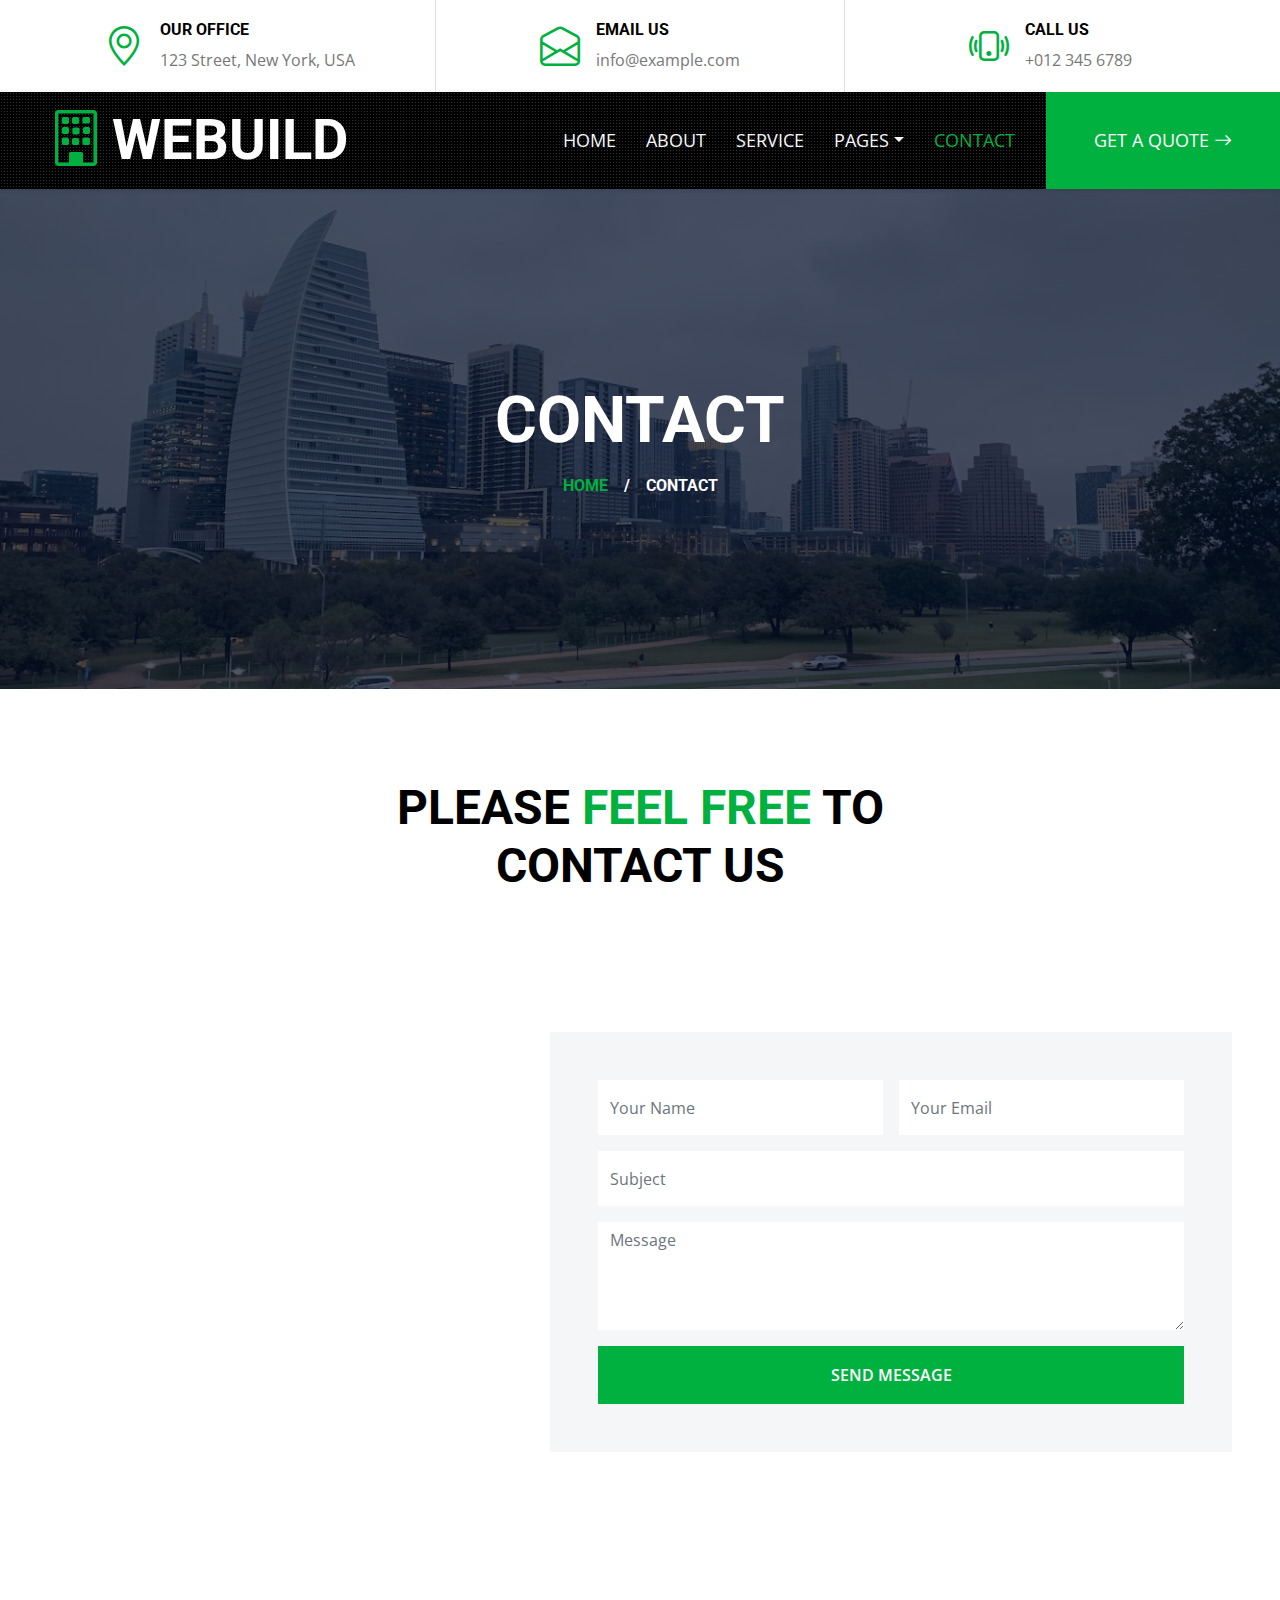
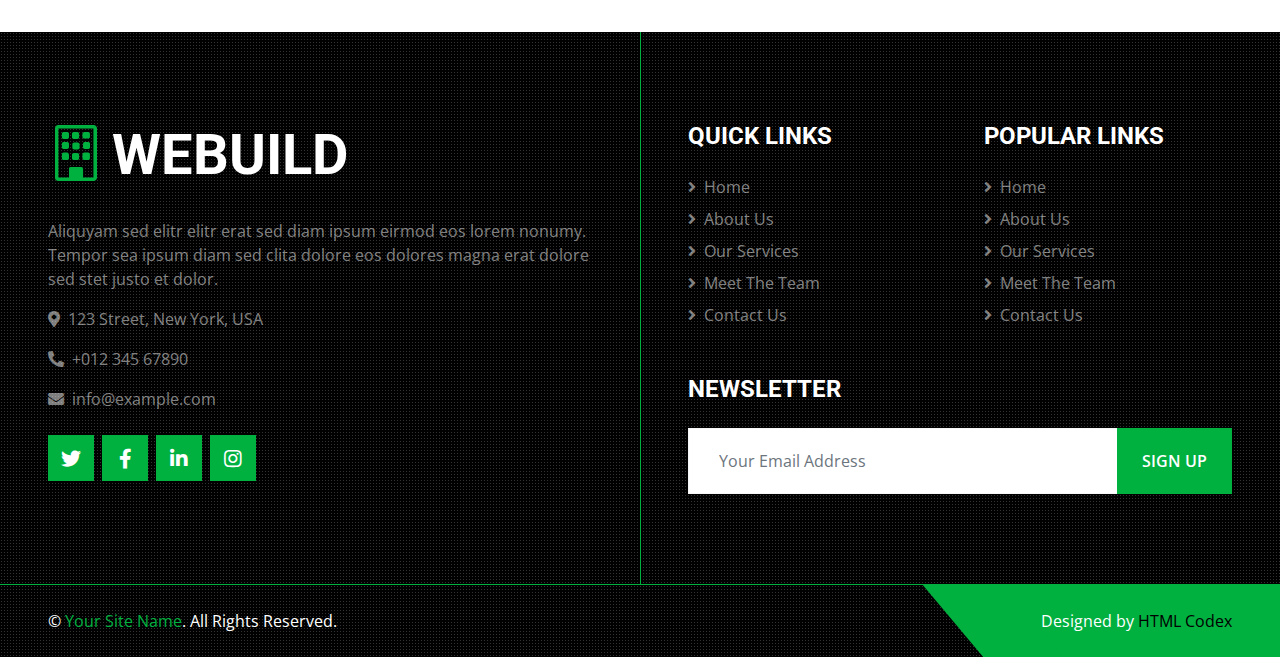
<file: contact.html>
<!DOCTYPE html>
<html lang="en">

<head>
    <meta charset="utf-8">
    <title>WEBUILD -  Construction Company Website Template Free</title>
    <meta content="width=device-width, initial-scale=1.0" name="viewport">
    <meta content="Free HTML Templates" name="keywords">
    <meta content="Free HTML Templates" name="description">

    <!-- Favicon -->
    <link href="img/favicon.ico" rel="icon">

    <!-- Google Web Fonts -->
    <link rel="preconnect" href="https://fonts.gstatic.com">
    <link href="https://fonts.googleapis.com/css2?family=Open+Sans:wght@400;600&family=Roboto:wght@500;700&display=swap" rel="stylesheet"> 

    <!-- Icon Font Stylesheet -->
    <link href="https://cdnjs.cloudflare.com/ajax/libs/font-awesome/5.15.0/css/all.min.css" rel="stylesheet">
    <link href="https://cdn.jsdelivr.net/npm/bootstrap-icons@1.4.1/font/bootstrap-icons.css" rel="stylesheet">

    <!-- Libraries Stylesheet -->
    <link href="lib/owlcarousel/assets/owl.carousel.min.css" rel="stylesheet">
    <link href="lib/tempusdominus/css/tempusdominus-bootstrap-4.min.css" rel="stylesheet" />
    <link href="lib/lightbox/css/lightbox.min.css" rel="stylesheet">

    <!-- Customized Bootstrap Stylesheet -->
    <link href="css/bootstrap.min.css" rel="stylesheet">

    <!-- Template Stylesheet -->
    <link href="css/style.css" rel="stylesheet">
</head>

<body>
    <!-- Topbar Start -->
    <div class="container-fluid px-5 d-none d-lg-block">
        <div class="row gx-5">
            <div class="col-lg-4 text-center py-3">
                <div class="d-inline-flex align-items-center">
                    <i class="bi bi-geo-alt fs-1 text-primary me-3"></i>
                    <div class="text-start">
                        <h6 class="text-uppercase fw-bold">Our Office</h6>
                        <span>123 Street, New York, USA</span>
                    </div>
                </div>
            </div>
            <div class="col-lg-4 text-center border-start border-end py-3">
                <div class="d-inline-flex align-items-center">
                    <i class="bi bi-envelope-open fs-1 text-primary me-3"></i>
                    <div class="text-start">
                        <h6 class="text-uppercase fw-bold">Email Us</h6>
                        <span>info@example.com</span>
                    </div>
                </div>
            </div>
            <div class="col-lg-4 text-center py-3">
                <div class="d-inline-flex align-items-center">
                    <i class="bi bi-phone-vibrate fs-1 text-primary me-3"></i>
                    <div class="text-start">
                        <h6 class="text-uppercase fw-bold">Call Us</h6>
                        <span>+012 345 6789</span>
                    </div>
                </div>
            </div>
        </div>
    </div>
    <!-- Topbar End -->


    <!-- Navbar Start -->
    <div class="container-fluid sticky-top bg-dark bg-light-radial shadow-sm px-5 pe-lg-0">
        <nav class="navbar navbar-expand-lg bg-dark bg-light-radial navbar-dark py-3 py-lg-0">
            <a href="index.html" class="navbar-brand">
                <h1 class="m-0 display-4 text-uppercase text-white"><i class="bi bi-building text-primary me-2"></i>WEBUILD</h1>
            </a>
            <button class="navbar-toggler" type="button" data-bs-toggle="collapse" data-bs-target="#navbarCollapse">
                <span class="navbar-toggler-icon"></span>
            </button>
            <div class="collapse navbar-collapse" id="navbarCollapse">
                <div class="navbar-nav ms-auto py-0">
                    <a href="index.html" class="nav-item nav-link">Home</a>
                    <a href="about.html" class="nav-item nav-link">About</a>
                    <a href="service.html" class="nav-item nav-link">Service</a>
                    <div class="nav-item dropdown">
                        <a href="#" class="nav-link dropdown-toggle" data-bs-toggle="dropdown">Pages</a>
                        <div class="dropdown-menu m-0">
                            <a href="project.html" class="dropdown-item">Our Project</a>
                            <a href="team.html" class="dropdown-item">The Team</a>
                            <a href="testimonial.html" class="dropdown-item">Testimonial</a>
                            <a href="blog.html" class="dropdown-item">Blog Grid</a>
                            <a href="detail.html" class="dropdown-item">Blog Detail</a>
                        </div>
                    </div>
                    <a href="contact.html" class="nav-item nav-link active">Contact</a>
                    <a href="" class="nav-item nav-link bg-primary text-white px-5 ms-3 d-none d-lg-block">Get A Quote <i class="bi bi-arrow-right"></i></a>
                </div>
            </div>
        </nav>
    </div>
    <!-- Navbar End -->


    <!-- Page Header Start -->
    <div class="container-fluid page-header">
        <h1 class="display-3 text-uppercase text-white mb-3">Contact</h1>
        <div class="d-inline-flex text-white">
            <h6 class="text-uppercase m-0"><a href="">Home</a></h6>
            <h6 class="text-white m-0 px-3">/</h6>
            <h6 class="text-uppercase text-white m-0">Contact</h6>
        </div>
    </div>
    <!-- Page Header Start -->


    <!-- Contact Start -->
    <div class="container-fluid py-6 px-5">
        <div class="text-center mx-auto mb-5" style="max-width: 600px;">
            <h1 class="display-5 text-uppercase mb-4">Please <span class="text-primary">Feel Free</span> To Contact Us</h1>
        </div>
        <div class="row gx-0 align-items-center">
            <div class="col-lg-6 mb-5 mb-lg-0" style="height: 600px;">
                <iframe class="w-100 h-100"
                    src="https://www.google.com/maps/embed?pb=!1m18!1m12!1m3!1d3001156.4288297426!2d-78.01371936852176!3d42.72876761954724!2m3!1f0!2f0!3f0!3m2!1i1024!2i768!4f13.1!3m3!1m2!1s0x4ccc4bf0f123a5a9%3A0xddcfc6c1de189567!2sNew%20York%2C%20USA!5e0!3m2!1sen!2sbd!4v1603794290143!5m2!1sen!2sbd"
                    frameborder="0" style="border:0;" allowfullscreen="" aria-hidden="false" tabindex="0"></iframe>
            </div>
            <div class="col-lg-6">
                <div class="contact-form bg-light p-5">
                    <div class="row g-3">
                        <div class="col-12 col-sm-6">
                            <input type="text" class="form-control border-0" placeholder="Your Name" style="height: 55px;">
                        </div>
                        <div class="col-12 col-sm-6">
                            <input type="email" class="form-control border-0" placeholder="Your Email" style="height: 55px;">
                        </div>
                        <div class="col-12">
                            <input type="text" class="form-control border-0" placeholder="Subject" style="height: 55px;">
                        </div>
                        <div class="col-12">
                            <textarea class="form-control border-0" rows="4" placeholder="Message"></textarea>
                        </div>
                        <div class="col-12">
                            <button class="btn btn-primary w-100 py-3" type="submit">Send Message</button>
                        </div>
                    </div>
                </div>
            </div>
        </div>
    </div>
    <!-- Contact End -->


    <!-- Footer Start -->
    <div class="footer container-fluid position-relative bg-dark bg-light-radial text-white-50 py-6 px-5">
        <div class="row g-5">
            <div class="col-lg-6 pe-lg-5">
                <a href="index.html" class="navbar-brand">
                    <h1 class="m-0 display-4 text-uppercase text-white"><i class="bi bi-building text-primary me-2"></i>WEBUILD</h1>
                </a>
                <p>Aliquyam sed elitr elitr erat sed diam ipsum eirmod eos lorem nonumy. Tempor sea ipsum diam  sed clita dolore eos dolores magna erat dolore sed stet justo et dolor.</p>
                <p><i class="fa fa-map-marker-alt me-2"></i>123 Street, New York, USA</p>
                <p><i class="fa fa-phone-alt me-2"></i>+012 345 67890</p>
                <p><i class="fa fa-envelope me-2"></i>info@example.com</p>
                <div class="d-flex justify-content-start mt-4">
                    <a class="btn btn-lg btn-primary btn-lg-square rounded-0 me-2" href="#"><i class="fab fa-twitter"></i></a>
                    <a class="btn btn-lg btn-primary btn-lg-square rounded-0 me-2" href="#"><i class="fab fa-facebook-f"></i></a>
                    <a class="btn btn-lg btn-primary btn-lg-square rounded-0 me-2" href="#"><i class="fab fa-linkedin-in"></i></a>
                    <a class="btn btn-lg btn-primary btn-lg-square rounded-0" href="#"><i class="fab fa-instagram"></i></a>
                </div>
            </div>
            <div class="col-lg-6 ps-lg-5">
                <div class="row g-5">
                    <div class="col-sm-6">
                        <h4 class="text-white text-uppercase mb-4">Quick Links</h4>
                        <div class="d-flex flex-column justify-content-start">
                            <a class="text-white-50 mb-2" href="#"><i class="fa fa-angle-right me-2"></i>Home</a>
                            <a class="text-white-50 mb-2" href="#"><i class="fa fa-angle-right me-2"></i>About Us</a>
                            <a class="text-white-50 mb-2" href="#"><i class="fa fa-angle-right me-2"></i>Our Services</a>
                            <a class="text-white-50 mb-2" href="#"><i class="fa fa-angle-right me-2"></i>Meet The Team</a>
                            <a class="text-white-50" href="#"><i class="fa fa-angle-right me-2"></i>Contact Us</a>
                        </div>
                    </div>
                    <div class="col-sm-6">
                        <h4 class="text-white text-uppercase mb-4">Popular Links</h4>
                        <div class="d-flex flex-column justify-content-start">
                            <a class="text-white-50 mb-2" href="#"><i class="fa fa-angle-right me-2"></i>Home</a>
                            <a class="text-white-50 mb-2" href="#"><i class="fa fa-angle-right me-2"></i>About Us</a>
                            <a class="text-white-50 mb-2" href="#"><i class="fa fa-angle-right me-2"></i>Our Services</a>
                            <a class="text-white-50 mb-2" href="#"><i class="fa fa-angle-right me-2"></i>Meet The Team</a>
                            <a class="text-white-50" href="#"><i class="fa fa-angle-right me-2"></i>Contact Us</a>
                        </div>
                    </div>
                    <div class="col-sm-12">
                        <h4 class="text-white text-uppercase mb-4">Newsletter</h4>
                        <div class="w-100">
                            <div class="input-group">
                                <input type="text" class="form-control border-light" style="padding: 20px 30px;" placeholder="Your Email Address"><button class="btn btn-primary px-4">Sign Up</button>
                            </div>
                        </div>
                    </div>
                </div>
            </div>
        </div>
    </div>
    <div class="container-fluid bg-dark bg-light-radial text-white border-top border-primary px-0">
        <div class="d-flex flex-column flex-md-row justify-content-between">
            <div class="py-4 px-5 text-center text-md-start">
                <p class="mb-0">&copy; <a class="text-primary" href="#">Your Site Name</a>. All Rights Reserved.</p>
            </div>
            <div class="py-4 px-5 bg-primary footer-shape position-relative text-center text-md-end">
                <p class="mb-0">Designed by <a class="text-dark" href="https://htmlcodex.com">HTML Codex</a></p>
            </div>
        </div>
    </div>
    <!-- Footer End -->


    <!-- Back to Top -->
    <a href="#" class="btn btn-lg btn-primary btn-lg-square back-to-top"><i class="bi bi-arrow-up"></i></a>


    <!-- JavaScript Libraries -->
    <script src="https://code.jquery.com/jquery-3.4.1.min.js"></script>
    <script src="https://cdn.jsdelivr.net/npm/bootstrap@5.0.0/dist/js/bootstrap.bundle.min.js"></script>
    <script src="lib/easing/easing.min.js"></script>
    <script src="lib/waypoints/waypoints.min.js"></script>
    <script src="lib/owlcarousel/owl.carousel.min.js"></script>
    <script src="lib/tempusdominus/js/moment.min.js"></script>
    <script src="lib/tempusdominus/js/moment-timezone.min.js"></script>
    <script src="lib/tempusdominus/js/tempusdominus-bootstrap-4.min.js"></script>
    <script src="lib/isotope/isotope.pkgd.min.js"></script>
    <script src="lib/lightbox/js/lightbox.min.js"></script>

    <!-- Template Javascript -->
    <script src="js/main.js"></script>
</body>

</html>
</file>
<file: css/style.css>
/********** Template CSS **********/
:root {
    --primary: #00B140;
    --secondary: #FDBE33;
    --light: #F4F6F8;
    --dark: #040F28;
}

.top-logo {
    width: 70%;
    /* max-width: 200px; */
    padding-right: 20px;
}

.footer-logo {
    width: 50%;
    max-width: 400px;
    padding-right: 20px;
}

.small-logo {
    width: 150px;
    padding-bottom: 20px;
}

@font-face {
    font-family: RadioStars;
    src: url(../lib/fonts/radio_stars.otf);
}

@font-face {
    font-family: GoodDogRegular;
    src: url(../lib/fonts/GOODDC__.TTF);
}

.company-tile {
    float: top;
    width:  100%;
    height: 275px;
    object-fit: cover;
}

.pt-6 {
    padding-top: 90px;
}

.pb-6 {
    padding-bottom: 90px;
}

.py-6 {
    padding-top: 90px;
    padding-bottom: 90px;
}

.btn {
    position: relative;
    font-weight: 600;
    text-transform: uppercase;
    transition: .5s;
}

.btn::after {
    position: absolute;
    content: "";
    width: 0;
    height: 5px;
    bottom: -1px;
    left: 50%;
    background: var(--primary);
    transition: .5s;
}

.btn.btn-primary::after {
    background: var(--dark);
}

.btn:hover::after,
.btn.active::after {
    width: 50%;
    left: 25%;
}

.btn-primary {
    color: #FFFFFF;
}

.btn-square {
    width: 36px;
    height: 36px;
}

.btn-sm-square {
    width: 28px;
    height: 28px;
}

.btn-lg-square {
    width: 46px;
    height: 46px;
}

.btn-square,
.btn-sm-square,
.btn-lg-square {
    padding-left: 0;
    padding-right: 0;
    text-align: center;
}

.back-to-top {
    position: fixed;
    display: none;
    left: 50%;
    bottom: 0;
    margin-left: -22px;
    border-radius: 0;
    z-index: 99;
}

.bg-dark-radial {
    background-image: -webkit-repeating-radial-gradient(center center, rgba(0, 0, 0, 0.3), rgba(0, 0, 0, 0.3) 1px, transparent 1px, transparent 100%);
    background-image: -moz-repeating-radial-gradient(center center, rgba(0, 0, 0, 0.3), rgba(0, 0, 0, 0.3) 1px, transparent 1px, transparent 100%);
    background-image: -ms-repeating-radial-gradient(center center, rgba(0, 0, 0, 0.3), rgba(0, 0, 0, 0.3) 1px, transparent 1px, transparent 100%);
    background-image: -o-repeating-radial-gradient(center center, rgba(0, 0, 0, 0.3), rgba(0, 0, 0, 0.3) 1px, transparent 1px, transparent 100%);
    background-image: repeating-radial-gradient(center center, rgba(0, 0, 0, 0.3), rgba(0, 0, 0, 0.3) 1px, transparent 1px, transparent 100%);
    background-size: 3px 3px;
}

.bg-light-radial {
    background-image: -webkit-repeating-radial-gradient(center center, rgba(256, 256, 256, 0.2), rgba(256, 256, 256, 0.2) 1px, transparent 1px, transparent 100%);
    background-image: -moz-repeating-radial-gradient(center center, rgba(256, 256, 256, 0.2), rgba(256, 256, 256, 0.2) 1px, transparent 1px, transparent 100%);
    background-image: -ms-repeating-radial-gradient(center center, rgba(256, 256, 256, 0.2), rgba(256, 256, 256, 0.2) 1px, transparent 1px, transparent 100%);
    background-image: -o-repeating-radial-gradient(center center, rgba(256, 256, 256, 0.2), rgba(256, 256, 256, 0.2) 1px, transparent 1px, transparent 100%);
    background-image: repeating-radial-gradient(center center, rgba(256, 256, 256, 0.2), rgba(256, 256, 256, 0.2) 1px, transparent 1px, transparent 100%);
    background-size: 3px 3px;
}

.navbar-dark .navbar-nav .nav-link {
    position: relative;
    padding: 35px 15px;
    font-size: 18px;
    text-transform: uppercase;
    color: var(--light);
    outline: none;
    transition: .5s;
}

.navbar-dark .navbar-nav .nav-link:hover,
.navbar-dark .navbar-nav .nav-link.active {
    color: var(--primary);
}

@media (max-width: 991.98px) {
    .navbar-dark .navbar-nav .nav-link  {
        margin-left: 0;
        padding: 10px 0;
    }
}

.carousel-caption {
    top: 0;
    left: 0;
    right: 0;
    bottom: 0;
    background: rgba(4, 15, 40, .7);
    z-index: 1;
}

@media (max-width: 576px) {
    .carousel-caption h4 {
        font-size: 18px;
        font-weight: 500 !important;
    }

    .carousel-caption h1 {
        font-size: 30px;
        font-weight: 600 !important;
    }
}

.home-header {
    height: 500px;
    display: flex;
    flex-direction: column;
    align-items: center;
    justify-content: center;
    background: linear-gradient(rgba(4, 15, 40, .7), rgba(4, 15, 40, .7)), url(../img/austin-skyline1.jpg) center center no-repeat;
    background-size: cover;
}

.page-header {
    height: 500px;
    display: flex;
    flex-direction: column;
    align-items: center;
    justify-content: center;
    background: linear-gradient(rgba(4, 15, 40, .7), rgba(4, 15, 40, .7)), url(../img/austin-skyline1.jpg) center center no-repeat;
    background-size: cover;
    text-align: center;
}

.service-item .service-icon {
    margin-top: -50px;
    width: 100px;
    height: 100px;
    display: flex;
    align-items: center;
    justify-content: center;
    border-radius: 100px;
}

.service-item .service-icon i {
    transition: .2s;
}

.service-item:hover .service-icon i {
    font-size: 60px;
}

.portfolio-item {
    margin-bottom: 60px;
}

.portfolio-title {
    position: absolute;
    display: flex;
    flex-direction: column;
    justify-content: center;
    height: 120px;
    padding: 0 30px;
    right: 30px;
    left: 30px;
    bottom: -60px;
    background: #FFFFFF;
    z-index: 3;
}

.portfolio-btn {
    position: absolute;
    display: inline-block;
    top: 50%;
    left: 50%;
    margin-top: -60px;
    margin-left: -60px;
    font-size: 120px;
    line-height: 0;
    transition: .1s;
    transition-delay: .3s;
    z-index: 2;
    opacity: 0;
}

.portfolio-item:hover .portfolio-btn {
    opacity: 1;
}

.portfolio-box::before,
.portfolio-box::after {
    position: absolute;
    content: "";
    width: 0;
    height: 100%;
    top: 0;
    transition: .5s;
    z-index: 1;
    background: rgba(4, 15, 40, .7);
}

.portfolio-box::before {
    left: 0;
}

.portfolio-box::after {
    right: 0;
}

.portfolio-item:hover .portfolio-box::before {
    left: 0;
    width: 50%;
}

.portfolio-item:hover .portfolio-box::after {
    right: 0;
    width: 50%;
}

@media (min-width: 992px) {
    .testimonial,
    .contact-form {
        margin-left: -90px;
    }
}

@media (min-width: 992px) {
    .footer::after {
        position: absolute;
        content: "";
        width: 1px;
        height: 100%;
        top: 0;
        left: 50%;
        background: var(--primary)
    }
}

.footer-shape::before {
    position: absolute;
    content: "";
    width: 80px;
    height: 100%;
    top: 0;
    left: -40px;
    background: var(--primary);
    transform: skew(40deg);
}
</file>
